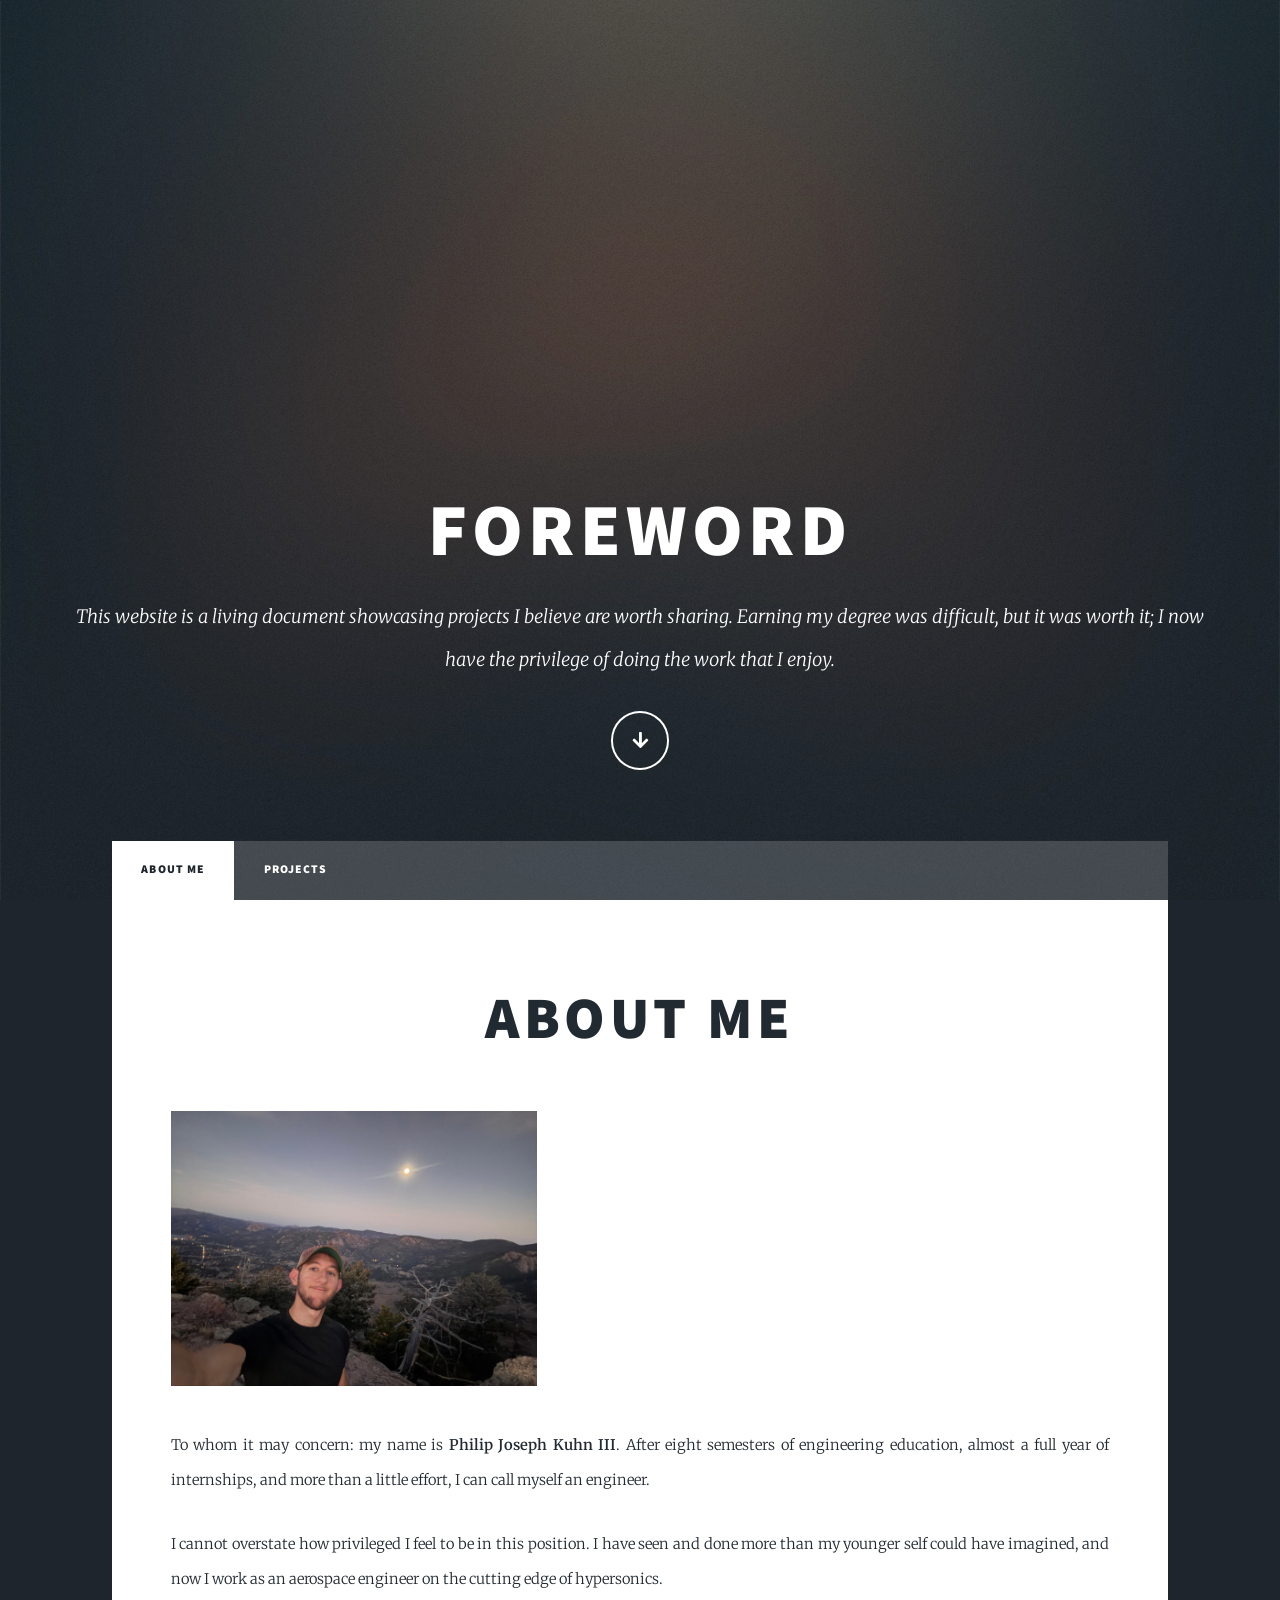
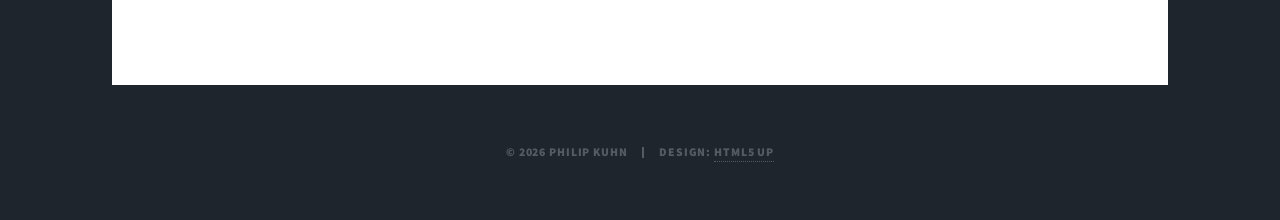
<file: index.html>
<!DOCTYPE HTML>
<!--
	Massively by HTML5 UP
	html5up.net | @ajlkn
	Free for personal and commercial use under the CCA 3.0 license (html5up.net/license)
-->
<html lang="en">
	<head>
		<title>About | Philip Kuhn</title>
		<meta charset="utf-8" />
		<meta name="viewport" content="width=device-width, initial-scale=1, user-scalable=no" />
		<meta name="description" content="Philip Kuhn's aerospace engineering portfolio and project showcase." />
		<link rel="stylesheet" href="assets/css/main.css" />
		<noscript><link rel="stylesheet" href="assets/css/noscript.css" /></noscript>
	</head>
	<body class="is-preload">

		<!-- Wrapper -->
			<div id="wrapper" class="fade-in">

				<!-- Intro -->
					<div id="intro">
						<h1>Foreword</h1>
						<p>This website is a living document showcasing projects I believe are worth sharing. Earning my degree was difficult, but it was worth it; I now have the privilege of doing the work that I enjoy.</p>
						<ul class="actions">
							<li><a href="#header" class="button icon solid solo fa-arrow-down scrolly">Continue</a></li>
						</ul>
					</div>

				<!-- Header -->
					<header id="header">
						<a href="index.html" class="logo">Philip Kuhn</a>
					</header>

				<!-- Nav -->
					<nav id="nav">
						<ul class="links">
							<li class="active"><a href="index.html">About Me</a></li>
							<li><a href="projects.html">Projects</a></li>
						</ul>
					</nav>

				<!-- Main -->
					<div id="main">
						<!-- About -->
						<section class="post">
							<header class="major">
								<h1>About Me</h1>
							</header>

							<div class="image profile-photo">
								<img src="images/profile.jpeg" alt="Philip Kuhn" />
							</div>
							<p>To whom it may concern: my name is <strong>Philip Joseph Kuhn III</strong>. After eight semesters of engineering education, almost a full year of internships, and more than a little effort, I can call myself an engineer.</p>

							<p>I cannot overstate how privileged I feel to be in this position. I have seen and done more than my younger self could have imagined, and now I work as an aerospace engineer on the cutting edge of hypersonics.</p>

						</section>
					</div>

				<!-- Footer -->
					<!-- <footer id="footer">
						<section>
							<form method="post" action="#">
								<div class="fields">
									<div class="field">
										<label for="name">Name</label>
										<input type="text" name="name" id="name" />
									</div>
									<div class="field">
										<label for="email">Email</label>
										<input type="text" name="email" id="email" />
									</div>
									<div class="field">
										<label for="message">Message</label>
										<textarea name="message" id="message" rows="3"></textarea>
									</div>
								</div>
								<ul class="actions">
									<li><input type="submit" value="Send Message" /></li>
								</ul>
							</form>
						</section>
						<section class="split contact">
							<section class="alt">
								<h3>Address</h3>
								<p>1234 Somewhere Road #87257<br />
								Nashville, TN 00000-0000</p>
							</section>
							<section>
								<h3>Phone</h3>
								<p><a href="#">(000) 000-0000</a></p>
							</section>
							<section>
								<h3>Email</h3>
								<p><a href="#">info@untitled.tld</a></p>
							</section>
							<section>
								<h3>Social</h3>
								<ul class="icons alt">
									<li><a href="#" class="icon brands alt fa-twitter"><span class="label">Twitter</span></a></li>
									<li><a href="#" class="icon brands alt fa-facebook-f"><span class="label">Facebook</span></a></li>
									<li><a href="#" class="icon brands alt fa-instagram"><span class="label">Instagram</span></a></li>
									<li><a href="#" class="icon brands alt fa-github"><span class="label">GitHub</span></a></li>
								</ul>
							</section>
						</section>
					</footer> -->

				<!-- Copyright -->
					<div id="copyright">
						<ul><li>&copy; 2026 Philip Kuhn</li><li>Design: <a href="https://html5up.net">HTML5 UP</a></li></ul>
					</div>

			</div>

		<!-- Scripts -->
			<script src="assets/js/jquery.min.js"></script>
			<script src="assets/js/jquery.scrollex.min.js"></script>
			<script src="assets/js/jquery.scrolly.min.js"></script>
			<script src="assets/js/browser.min.js"></script>
			<script src="assets/js/breakpoints.min.js"></script>
			<script src="assets/js/util.js"></script>
			<script src="assets/js/main.js"></script>

	</body>
</html>
</file>
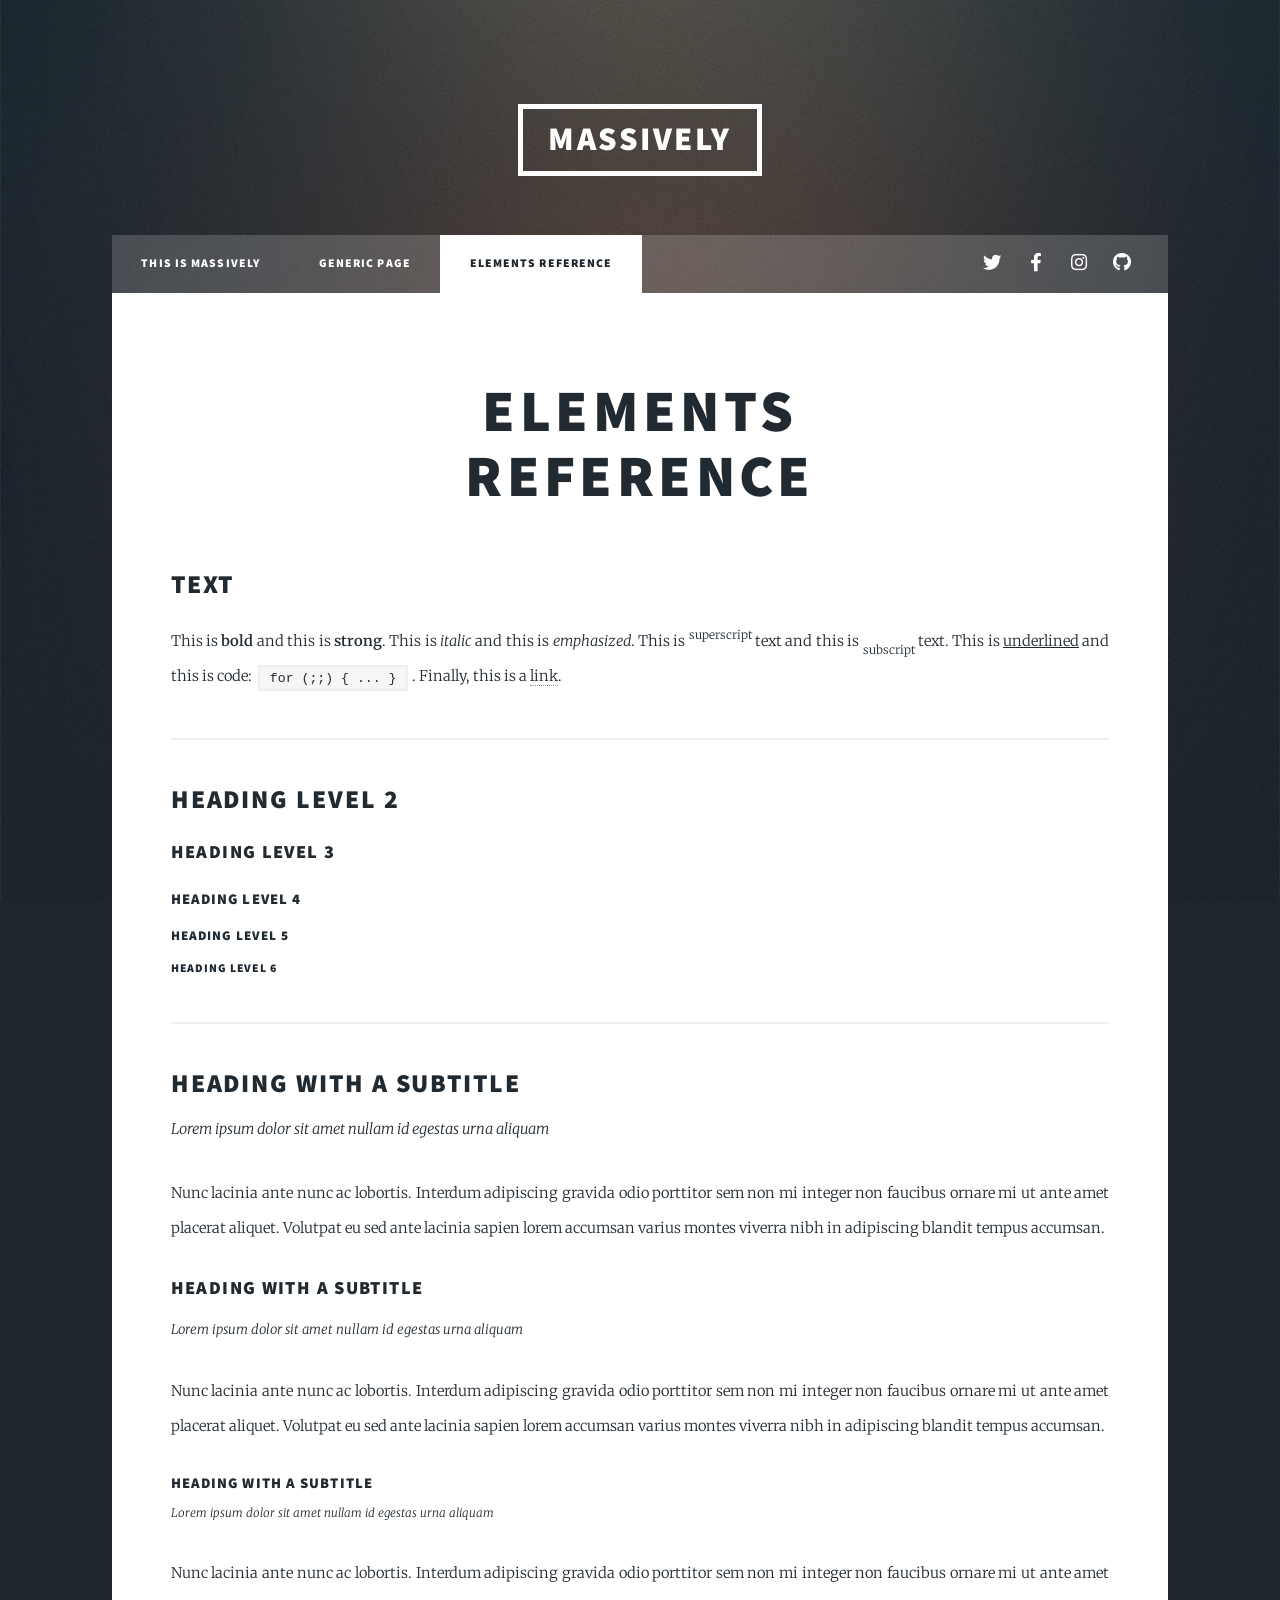
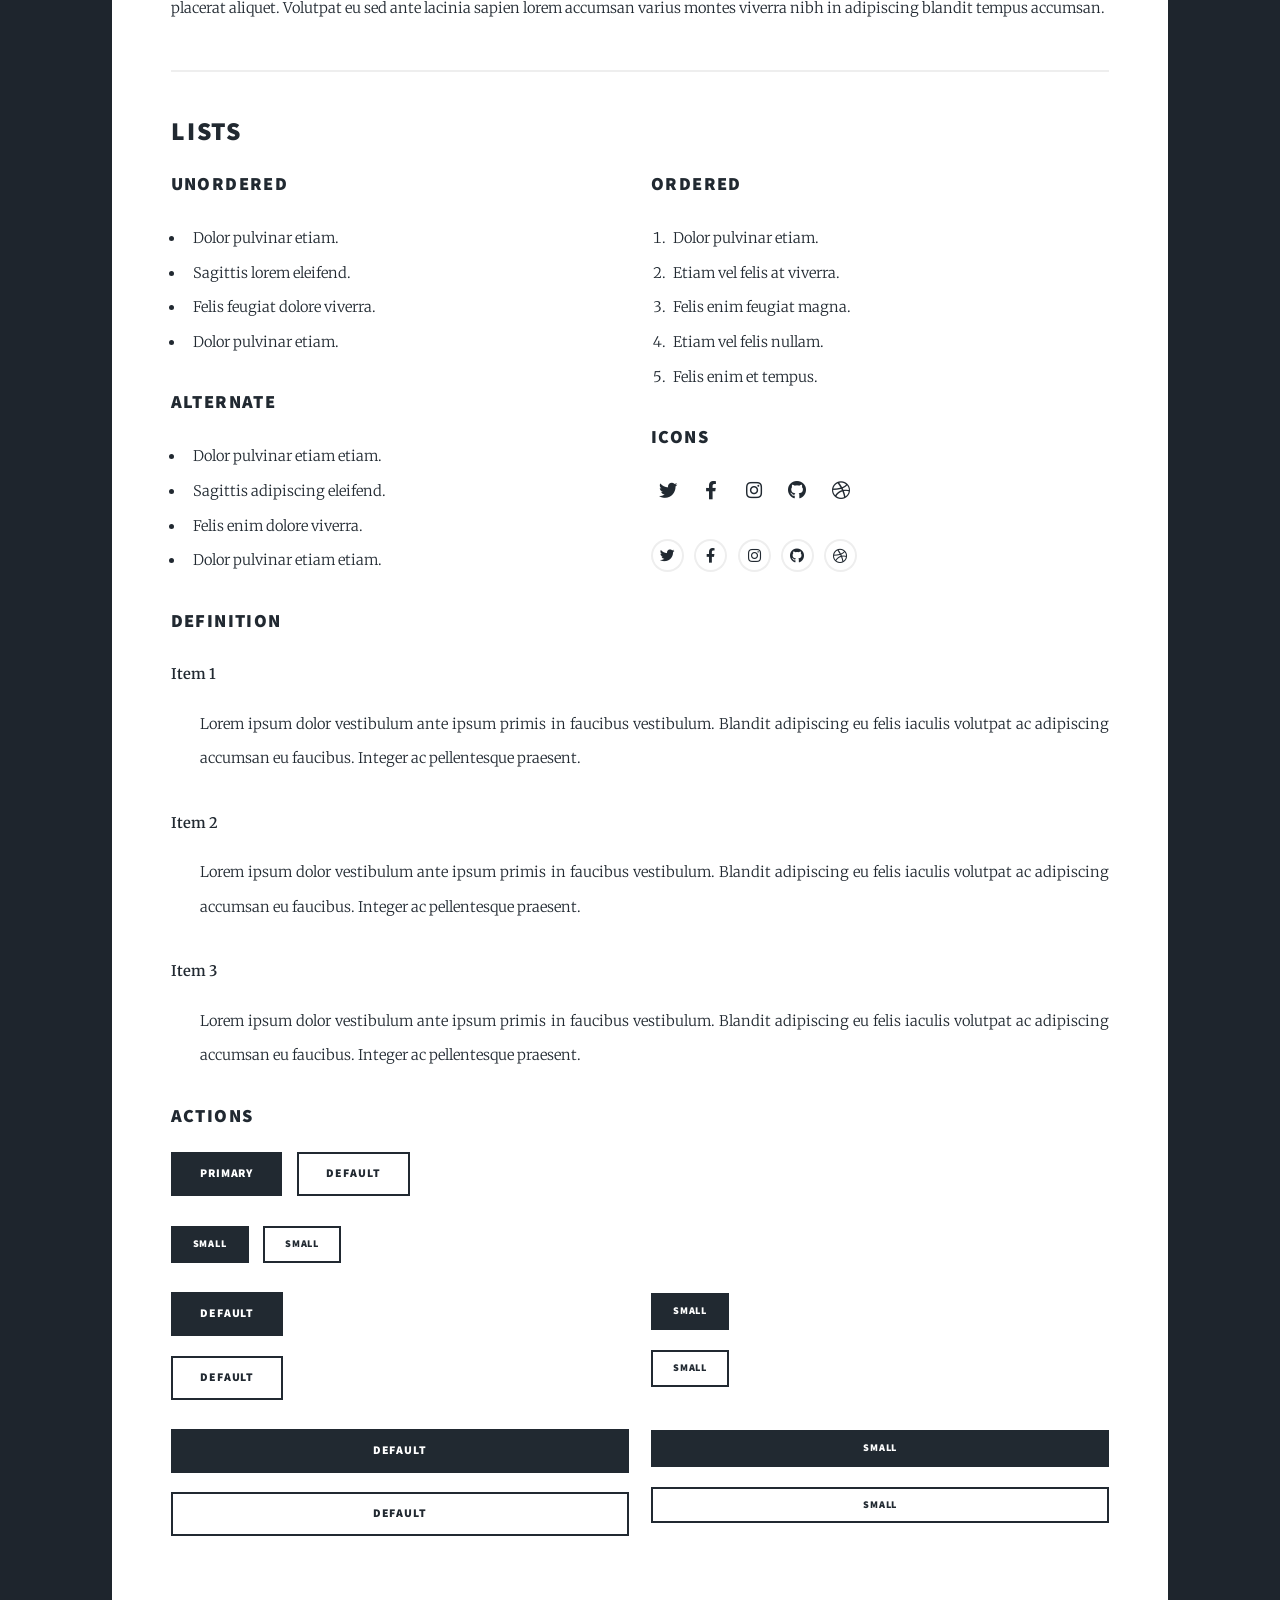
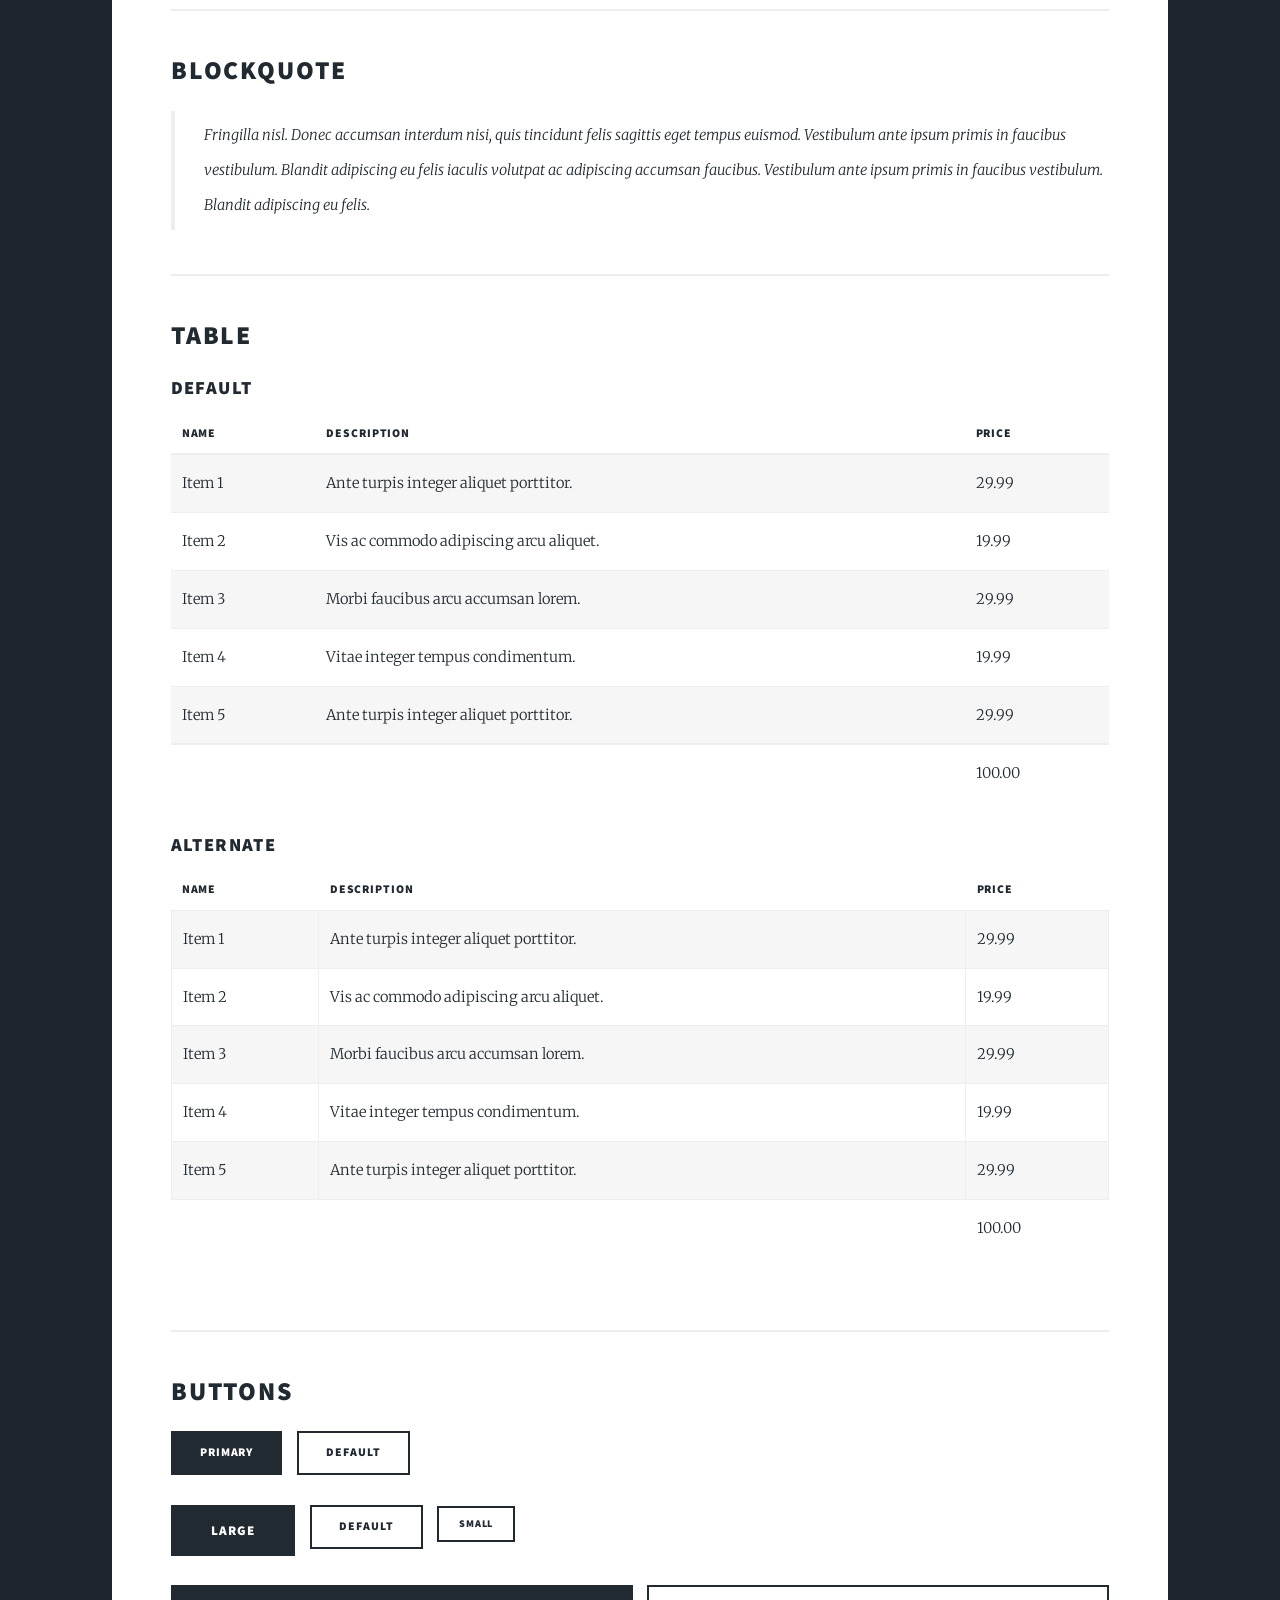
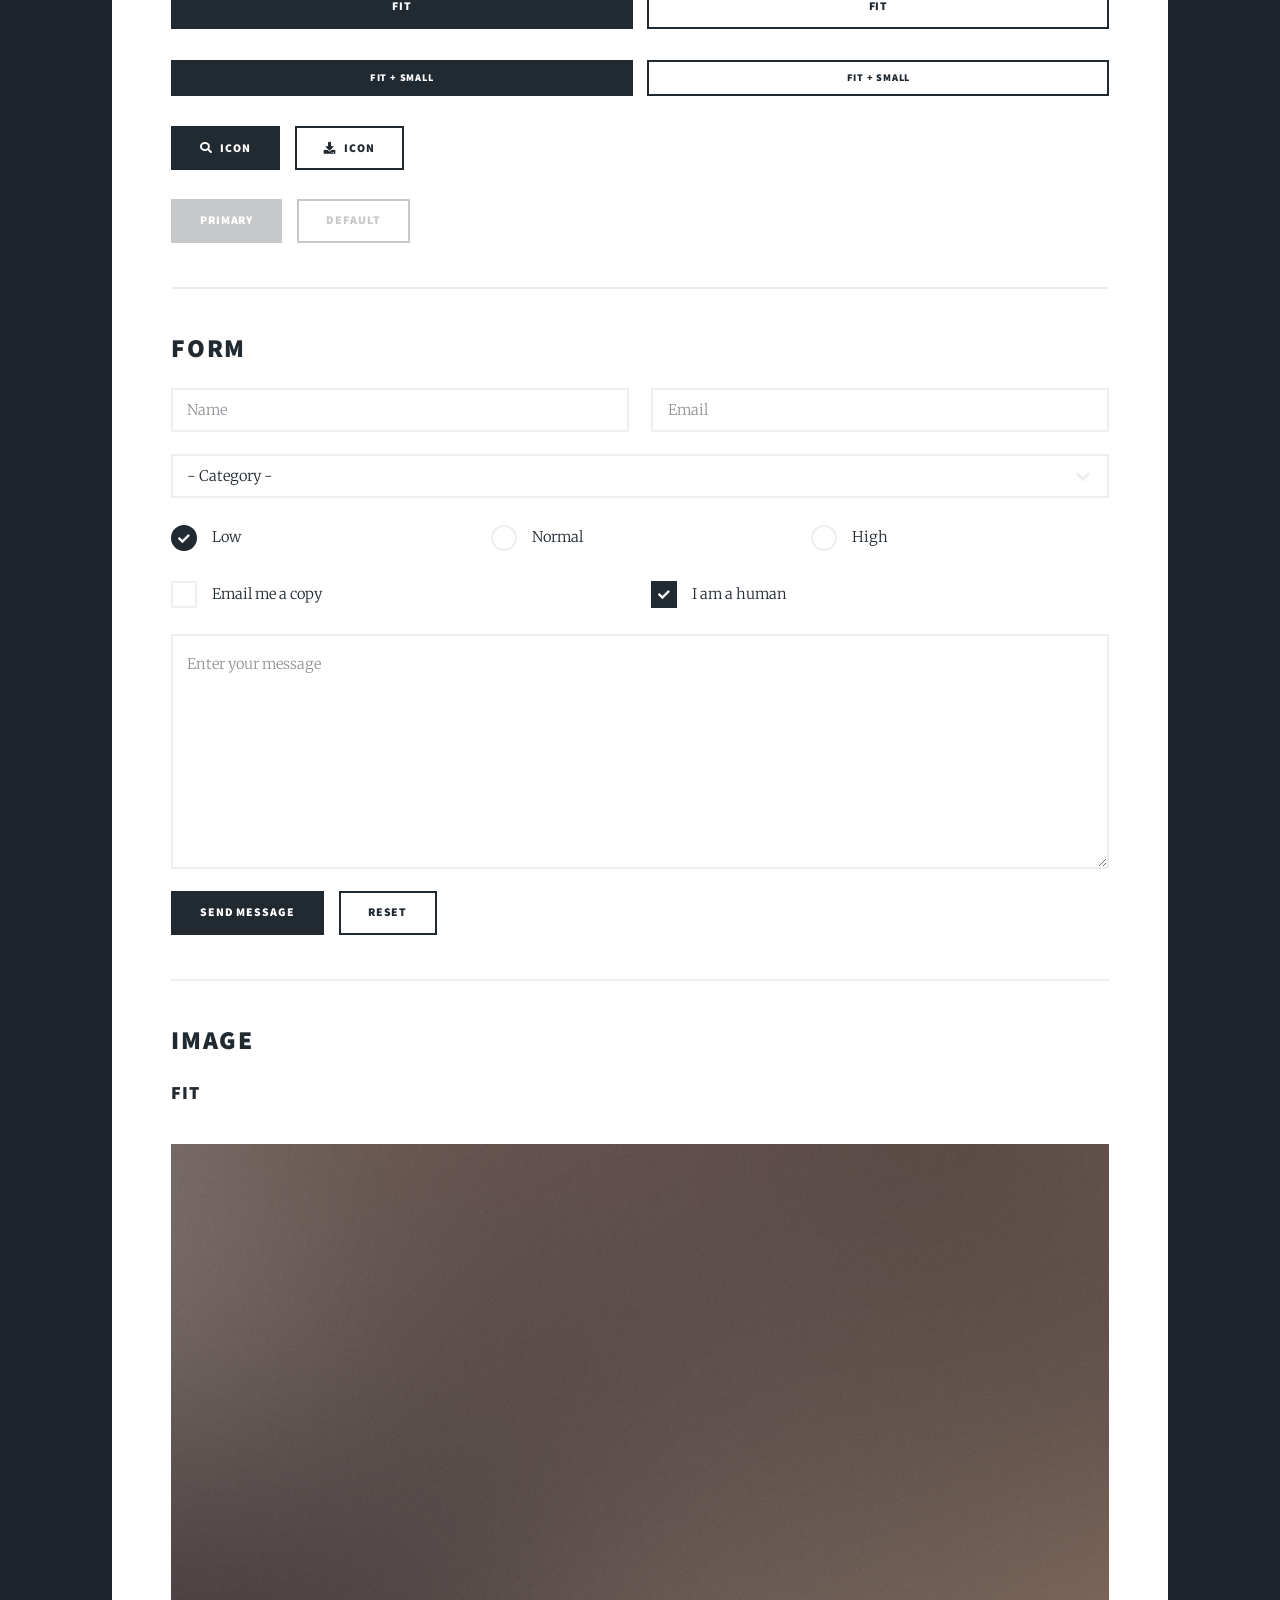
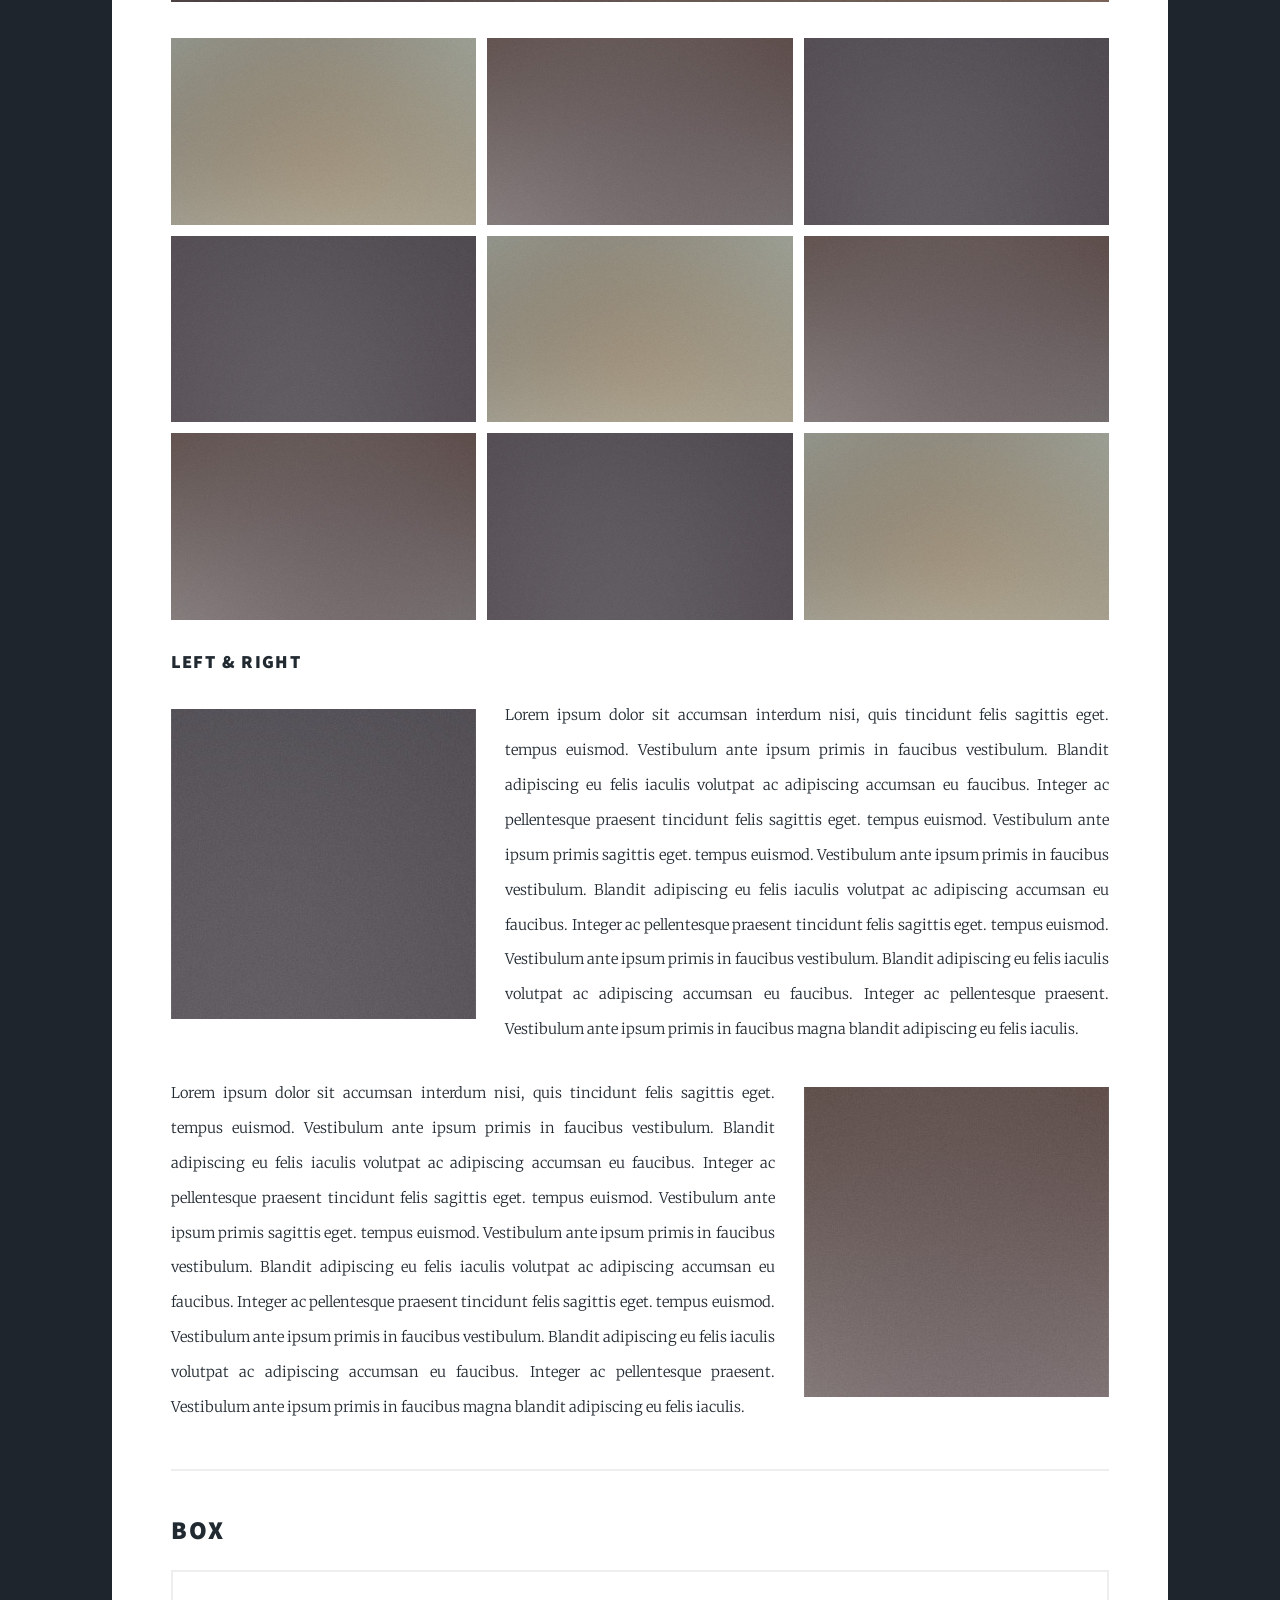
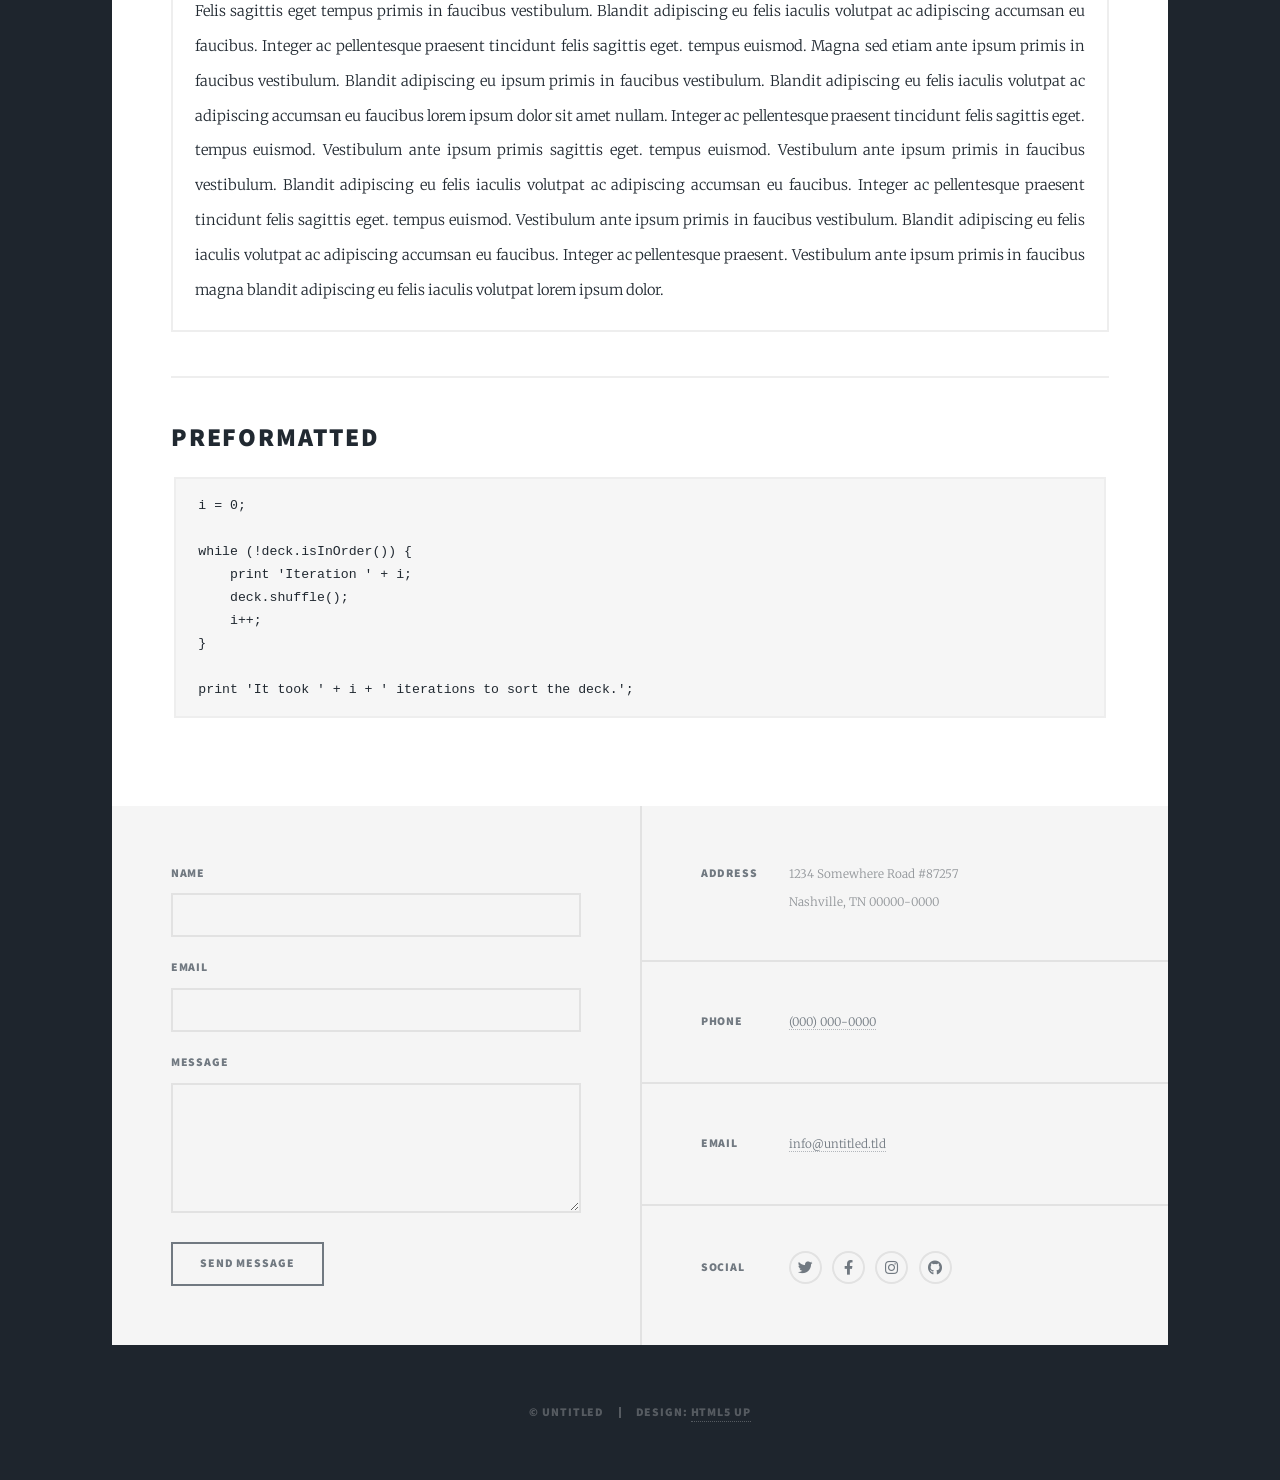
<file: elements.html>
<!DOCTYPE HTML>
<!--
	Massively by HTML5 UP
	html5up.net | @ajlkn
	Free for personal and commercial use under the CCA 3.0 license (html5up.net/license)
-->
<html>
	<head>
		<title>Elements Reference - Massively by HTML5 UP</title>
		<meta charset="utf-8" />
		<meta name="viewport" content="width=device-width, initial-scale=1, user-scalable=no" />
		<link rel="stylesheet" href="assets/css/main.css" />
		<noscript><link rel="stylesheet" href="assets/css/noscript.css" /></noscript>
	</head>
	<body class="is-preload">

		<!-- Wrapper -->
			<div id="wrapper">

				<!-- Header -->
					<header id="header">
						<a href="index.html" class="logo">Massively</a>
					</header>

				<!-- Nav -->
					<nav id="nav">
						<ul class="links">
							<li><a href="index.html">This is Massively</a></li>
							<li><a href="generic.html">Generic Page</a></li>
							<li class="active"><a href="elements.html">Elements Reference</a></li>
						</ul>
						<ul class="icons">
							<li><a href="#" class="icon brands fa-twitter"><span class="label">Twitter</span></a></li>
							<li><a href="#" class="icon brands fa-facebook-f"><span class="label">Facebook</span></a></li>
							<li><a href="#" class="icon brands fa-instagram"><span class="label">Instagram</span></a></li>
							<li><a href="#" class="icon brands fa-github"><span class="label">GitHub</span></a></li>
						</ul>
					</nav>

				<!-- Main -->
					<div id="main">

						<!-- Post -->
							<section class="post">
								<header class="major">
									<h1>Elements<br />
									Reference</h1>
								</header>

								<!-- Text stuff -->
									<h2>Text</h2>
									<p>This is <b>bold</b> and this is <strong>strong</strong>. This is <i>italic</i> and this is <em>emphasized</em>.
									This is <sup>superscript</sup> text and this is <sub>subscript</sub> text.
									This is <u>underlined</u> and this is code: <code>for (;;) { ... }</code>.
									Finally, this is a <a href="#">link</a>.</p>
									<hr />
									<h2>Heading Level 2</h2>
									<h3>Heading Level 3</h3>
									<h4>Heading Level 4</h4>
									<h5>Heading Level 5</h5>
									<h6>Heading Level 6</h6>
									<hr />
									<header>
										<h2>Heading with a Subtitle</h2>
										<p>Lorem ipsum dolor sit amet nullam id egestas urna aliquam</p>
									</header>
									<p>Nunc lacinia ante nunc ac lobortis. Interdum adipiscing gravida odio porttitor sem non mi integer non faucibus ornare mi ut ante amet placerat aliquet. Volutpat eu sed ante lacinia sapien lorem accumsan varius montes viverra nibh in adipiscing blandit tempus accumsan.</p>
									<header>
										<h3>Heading with a Subtitle</h3>
										<p>Lorem ipsum dolor sit amet nullam id egestas urna aliquam</p>
									</header>
									<p>Nunc lacinia ante nunc ac lobortis. Interdum adipiscing gravida odio porttitor sem non mi integer non faucibus ornare mi ut ante amet placerat aliquet. Volutpat eu sed ante lacinia sapien lorem accumsan varius montes viverra nibh in adipiscing blandit tempus accumsan.</p>
									<header>
										<h4>Heading with a Subtitle</h4>
										<p>Lorem ipsum dolor sit amet nullam id egestas urna aliquam</p>
									</header>
									<p>Nunc lacinia ante nunc ac lobortis. Interdum adipiscing gravida odio porttitor sem non mi integer non faucibus ornare mi ut ante amet placerat aliquet. Volutpat eu sed ante lacinia sapien lorem accumsan varius montes viverra nibh in adipiscing blandit tempus accumsan.</p>

									<hr />

								<!-- Lists -->
									<h2>Lists</h2>
									<div class="row">
										<div class="col-6 col-12-small">

											<h3>Unordered</h3>
											<ul>
												<li>Dolor pulvinar etiam.</li>
												<li>Sagittis lorem eleifend.</li>
												<li>Felis feugiat dolore viverra.</li>
												<li>Dolor pulvinar etiam.</li>
											</ul>

											<h3>Alternate</h3>
											<ul class="alt">
												<li>Dolor pulvinar etiam etiam.</li>
												<li>Sagittis adipiscing eleifend.</li>
												<li>Felis enim dolore viverra.</li>
												<li>Dolor pulvinar etiam etiam.</li>
											</ul>

										</div>
										<div class="col-6 col-12-small">

											<h3>Ordered</h3>
											<ol>
												<li>Dolor pulvinar etiam.</li>
												<li>Etiam vel felis at viverra.</li>
												<li>Felis enim feugiat magna.</li>
												<li>Etiam vel felis nullam.</li>
												<li>Felis enim et tempus.</li>
											</ol>

											<h3>Icons</h3>
											<ul class="icons">
												<li><a href="#" class="icon brands fa-twitter"><span class="label">Twitter</span></a></li>
												<li><a href="#" class="icon brands fa-facebook-f"><span class="label">Facebook</span></a></li>
												<li><a href="#" class="icon brands fa-instagram"><span class="label">Instagram</span></a></li>
												<li><a href="#" class="icon brands fa-github"><span class="label">Github</span></a></li>
												<li><a href="#" class="icon brands fa-dribbble"><span class="label">Dribbble</span></a></li>
											</ul>
											<ul class="icons alt">
												<li><a href="#" class="icon brands alt fa-twitter"><span class="label">Twitter</span></a></li>
												<li><a href="#" class="icon brands alt fa-facebook-f"><span class="label">Facebook</span></a></li>
												<li><a href="#" class="icon brands alt fa-instagram"><span class="label">Instagram</span></a></li>
												<li><a href="#" class="icon brands alt fa-github"><span class="label">Github</span></a></li>
												<li><a href="#" class="icon brands alt fa-dribbble"><span class="label">Dribbble</span></a></li>
											</ul>

										</div>
									</div>
									<h3>Definition</h3>
									<dl>
										<dt>Item 1</dt>
										<dd>
											<p>Lorem ipsum dolor vestibulum ante ipsum primis in faucibus vestibulum. Blandit adipiscing eu felis iaculis volutpat ac adipiscing accumsan eu faucibus. Integer ac pellentesque praesent.</p>
										</dd>
										<dt>Item 2</dt>
										<dd>
											<p>Lorem ipsum dolor vestibulum ante ipsum primis in faucibus vestibulum. Blandit adipiscing eu felis iaculis volutpat ac adipiscing accumsan eu faucibus. Integer ac pellentesque praesent.</p>
										</dd>
										<dt>Item 3</dt>
										<dd>
											<p>Lorem ipsum dolor vestibulum ante ipsum primis in faucibus vestibulum. Blandit adipiscing eu felis iaculis volutpat ac adipiscing accumsan eu faucibus. Integer ac pellentesque praesent.</p>
										</dd>
									</dl>

									<h3>Actions</h3>
									<ul class="actions">
										<li><a href="#" class="button primary">Primary</a></li>
										<li><a href="#" class="button">Default</a></li>
									</ul>
									<ul class="actions small">
										<li><a href="#" class="button primary small">Small</a></li>
										<li><a href="#" class="button small">Small</a></li>
									</ul>
									<div class="row">
										<div class="col-6 col-12-small">
											<ul class="actions stacked">
												<li><a href="#" class="button primary">Default</a></li>
												<li><a href="#" class="button">Default</a></li>
											</ul>
										</div>
										<div class="col-6 col-12-small">
											<ul class="actions stacked">
												<li><a href="#" class="button primary small">Small</a></li>
												<li><a href="#" class="button small">Small</a></li>
											</ul>
										</div>
									</div>
									<div class="row">
										<div class="col-6 col-12-small">
											<ul class="actions stacked">
												<li><a href="#" class="button primary fit">Default</a></li>
												<li><a href="#" class="button fit">Default</a></li>
											</ul>
										</div>
										<div class="col-6 col-12-small">
											<ul class="actions stacked">
												<li><a href="#" class="button primary small fit">Small</a></li>
												<li><a href="#" class="button small fit">Small</a></li>
											</ul>
										</div>
									</div>

									<hr />

								<!-- Blockquote -->
									<h2>Blockquote</h2>
									<blockquote>Fringilla nisl. Donec accumsan interdum nisi, quis tincidunt felis sagittis eget tempus euismod. Vestibulum ante ipsum primis in faucibus vestibulum. Blandit adipiscing eu felis iaculis volutpat ac adipiscing accumsan faucibus. Vestibulum ante ipsum primis in faucibus vestibulum. Blandit adipiscing eu felis.</blockquote>

									<hr />

								<!-- Table -->
									<h2>Table</h2>

									<h3>Default</h3>
									<div class="table-wrapper">
										<table>
											<thead>
												<tr>
													<th>Name</th>
													<th>Description</th>
													<th>Price</th>
												</tr>
											</thead>
											<tbody>
												<tr>
													<td>Item 1</td>
													<td>Ante turpis integer aliquet porttitor.</td>
													<td>29.99</td>
												</tr>
												<tr>
													<td>Item 2</td>
													<td>Vis ac commodo adipiscing arcu aliquet.</td>
													<td>19.99</td>
												</tr>
												<tr>
													<td>Item 3</td>
													<td> Morbi faucibus arcu accumsan lorem.</td>
													<td>29.99</td>
												</tr>
												<tr>
													<td>Item 4</td>
													<td>Vitae integer tempus condimentum.</td>
													<td>19.99</td>
												</tr>
												<tr>
													<td>Item 5</td>
													<td>Ante turpis integer aliquet porttitor.</td>
													<td>29.99</td>
												</tr>
											</tbody>
											<tfoot>
												<tr>
													<td colspan="2"></td>
													<td>100.00</td>
												</tr>
											</tfoot>
										</table>
									</div>

									<h3>Alternate</h3>
									<div class="table-wrapper">
										<table class="alt">
											<thead>
												<tr>
													<th>Name</th>
													<th>Description</th>
													<th>Price</th>
												</tr>
											</thead>
											<tbody>
												<tr>
													<td>Item 1</td>
													<td>Ante turpis integer aliquet porttitor.</td>
													<td>29.99</td>
												</tr>
												<tr>
													<td>Item 2</td>
													<td>Vis ac commodo adipiscing arcu aliquet.</td>
													<td>19.99</td>
												</tr>
												<tr>
													<td>Item 3</td>
													<td> Morbi faucibus arcu accumsan lorem.</td>
													<td>29.99</td>
												</tr>
												<tr>
													<td>Item 4</td>
													<td>Vitae integer tempus condimentum.</td>
													<td>19.99</td>
												</tr>
												<tr>
													<td>Item 5</td>
													<td>Ante turpis integer aliquet porttitor.</td>
													<td>29.99</td>
												</tr>
											</tbody>
											<tfoot>
												<tr>
													<td colspan="2"></td>
													<td>100.00</td>
												</tr>
											</tfoot>
										</table>
									</div>

									<hr />

								<!-- Buttons -->
									<h2>Buttons</h2>
									<ul class="actions">
										<li><a href="#" class="button primary">Primary</a></li>
										<li><a href="#" class="button">Default</a></li>
									</ul>
									<ul class="actions">
										<li><a href="#" class="button primary large">Large</a></li>
										<li><a href="#" class="button">Default</a></li>
										<li><a href="#" class="button small">Small</a></li>
									</ul>
									<ul class="actions fit">
										<li><a href="#" class="button primary fit">Fit</a></li>
										<li><a href="#" class="button fit">Fit</a></li>
									</ul>
									<ul class="actions fit small">
										<li><a href="#" class="button primary fit small">Fit + Small</a></li>
										<li><a href="#" class="button fit small">Fit + Small</a></li>
									</ul>
									<ul class="actions">
										<li><a href="#" class="button primary icon solid fa-search">Icon</a></li>
										<li><a href="#" class="button icon solid fa-download">Icon</a></li>
									</ul>
									<ul class="actions">
										<li><span class="button primary disabled">Primary</span></li>
										<li><span class="button disabled">Default</span></li>
									</ul>

									<hr />

								<!-- Form -->
									<h2>Form</h2>

									<form method="post" action="#">
										<div class="row gtr-uniform">
											<div class="col-6 col-12-xsmall">
												<input type="text" name="demo-name" id="demo-name" value="" placeholder="Name" />
											</div>
											<div class="col-6 col-12-xsmall">
												<input type="email" name="demo-email" id="demo-email" value="" placeholder="Email" />
											</div>
											<!-- Break -->
											<div class="col-12">
												<select name="demo-category" id="demo-category">
													<option value="">- Category -</option>
													<option value="1">Manufacturing</option>
													<option value="1">Shipping</option>
													<option value="1">Administration</option>
													<option value="1">Human Resources</option>
												</select>
											</div>
											<!-- Break -->
											<div class="col-4 col-12-small">
												<input type="radio" id="demo-priority-low" name="demo-priority" checked>
												<label for="demo-priority-low">Low</label>
											</div>
											<div class="col-4 col-12-small">
												<input type="radio" id="demo-priority-normal" name="demo-priority">
												<label for="demo-priority-normal">Normal</label>
											</div>
											<div class="col-4 col-12-small">
												<input type="radio" id="demo-priority-high" name="demo-priority">
												<label for="demo-priority-high">High</label>
											</div>
											<!-- Break -->
											<div class="col-6 col-12-small">
												<input type="checkbox" id="demo-copy" name="demo-copy">
												<label for="demo-copy">Email me a copy</label>
											</div>
											<div class="col-6 col-12-small">
												<input type="checkbox" id="demo-human" name="demo-human" checked>
												<label for="demo-human">I am a human</label>
											</div>
											<!-- Break -->
											<div class="col-12">
												<textarea name="demo-message" id="demo-message" placeholder="Enter your message" rows="6"></textarea>
											</div>
											<!-- Break -->
											<div class="col-12">
												<ul class="actions">
													<li><input type="submit" value="Send Message" class="primary" /></li>
													<li><input type="reset" value="Reset" /></li>
												</ul>
											</div>
										</div>
									</form>

									<hr />

								<!-- Image -->
									<h2>Image</h2>

									<h3>Fit</h3>
									<span class="image fit"><img src="images/pic01.jpg" alt="" /></span>
									<div class="box alt">
										<div class="row gtr-50 gtr-uniform">
											<div class="col-4"><span class="image fit"><img src="images/pic02.jpg" alt="" /></span></div>
											<div class="col-4"><span class="image fit"><img src="images/pic03.jpg" alt="" /></span></div>
											<div class="col-4"><span class="image fit"><img src="images/pic04.jpg" alt="" /></span></div>
											<!-- Break -->
											<div class="col-4"><span class="image fit"><img src="images/pic04.jpg" alt="" /></span></div>
											<div class="col-4"><span class="image fit"><img src="images/pic02.jpg" alt="" /></span></div>
											<div class="col-4"><span class="image fit"><img src="images/pic03.jpg" alt="" /></span></div>
											<!-- Break -->
											<div class="col-4"><span class="image fit"><img src="images/pic03.jpg" alt="" /></span></div>
											<div class="col-4"><span class="image fit"><img src="images/pic04.jpg" alt="" /></span></div>
											<div class="col-4"><span class="image fit"><img src="images/pic02.jpg" alt="" /></span></div>
										</div>
									</div>

									<h3>Left &amp; Right</h3>
									<p><span class="image left"><img src="images/pic08.jpg" alt="" /></span>Lorem ipsum dolor sit accumsan interdum nisi, quis tincidunt felis sagittis eget. tempus euismod. Vestibulum ante ipsum primis in faucibus vestibulum. Blandit adipiscing eu felis iaculis volutpat ac adipiscing accumsan eu faucibus. Integer ac pellentesque praesent tincidunt felis sagittis eget. tempus euismod. Vestibulum ante ipsum primis sagittis eget. tempus euismod. Vestibulum ante ipsum primis in faucibus vestibulum. Blandit adipiscing eu felis iaculis volutpat ac adipiscing accumsan eu faucibus. Integer ac pellentesque praesent tincidunt felis sagittis eget. tempus euismod. Vestibulum ante ipsum primis in faucibus vestibulum. Blandit adipiscing eu felis iaculis volutpat ac adipiscing accumsan eu faucibus. Integer ac pellentesque praesent. Vestibulum ante ipsum primis in faucibus magna blandit adipiscing eu felis iaculis.</p>
									<p><span class="image right"><img src="images/pic09.jpg" alt="" /></span>Lorem ipsum dolor sit accumsan interdum nisi, quis tincidunt felis sagittis eget. tempus euismod. Vestibulum ante ipsum primis in faucibus vestibulum. Blandit adipiscing eu felis iaculis volutpat ac adipiscing accumsan eu faucibus. Integer ac pellentesque praesent tincidunt felis sagittis eget. tempus euismod. Vestibulum ante ipsum primis sagittis eget. tempus euismod. Vestibulum ante ipsum primis in faucibus vestibulum. Blandit adipiscing eu felis iaculis volutpat ac adipiscing accumsan eu faucibus. Integer ac pellentesque praesent tincidunt felis sagittis eget. tempus euismod. Vestibulum ante ipsum primis in faucibus vestibulum. Blandit adipiscing eu felis iaculis volutpat ac adipiscing accumsan eu faucibus. Integer ac pellentesque praesent. Vestibulum ante ipsum primis in faucibus magna blandit adipiscing eu felis iaculis.</p>

									<hr />

								<!-- Box -->
									<h2>Box</h2>
									<div class="box">
										<p>Felis sagittis eget tempus primis in faucibus vestibulum. Blandit adipiscing eu felis iaculis volutpat ac adipiscing accumsan eu faucibus. Integer ac pellentesque praesent tincidunt felis sagittis eget. tempus euismod. Magna sed etiam ante ipsum primis in faucibus vestibulum. Blandit adipiscing eu ipsum primis in faucibus vestibulum. Blandit adipiscing eu felis iaculis volutpat ac adipiscing accumsan eu faucibus lorem ipsum dolor sit amet nullam. Integer ac pellentesque praesent tincidunt felis sagittis eget. tempus euismod. Vestibulum ante ipsum primis sagittis eget. tempus euismod. Vestibulum ante ipsum primis in faucibus vestibulum. Blandit adipiscing eu felis iaculis volutpat ac adipiscing accumsan eu faucibus. Integer ac pellentesque praesent tincidunt felis sagittis eget. tempus euismod. Vestibulum ante ipsum primis in faucibus vestibulum. Blandit adipiscing eu felis iaculis volutpat ac adipiscing accumsan eu faucibus. Integer ac pellentesque praesent. Vestibulum ante ipsum primis in faucibus magna blandit adipiscing eu felis iaculis volutpat lorem ipsum dolor.</p>
									</div>

									<hr />

								<!-- Preformatted Code -->
									<h2>Preformatted</h2>
									<pre><code>i = 0;

while (!deck.isInOrder()) {
    print 'Iteration ' + i;
    deck.shuffle();
    i++;
}

print 'It took ' + i + ' iterations to sort the deck.';
</code></pre>

							</section>

					</div>

				<!-- Footer -->
					<footer id="footer">
						<section>
							<form method="post" action="#">
								<div class="fields">
									<div class="field">
										<label for="name">Name</label>
										<input type="text" name="name" id="name" />
									</div>
									<div class="field">
										<label for="email">Email</label>
										<input type="text" name="email" id="email" />
									</div>
									<div class="field">
										<label for="message">Message</label>
										<textarea name="message" id="message" rows="3"></textarea>
									</div>
								</div>
								<ul class="actions">
									<li><input type="submit" value="Send Message" /></li>
								</ul>
							</form>
						</section>
						<section class="split contact">
							<section class="alt">
								<h3>Address</h3>
								<p>1234 Somewhere Road #87257<br />
								Nashville, TN 00000-0000</p>
							</section>
							<section>
								<h3>Phone</h3>
								<p><a href="#">(000) 000-0000</a></p>
							</section>
							<section>
								<h3>Email</h3>
								<p><a href="#">info@untitled.tld</a></p>
							</section>
							<section>
								<h3>Social</h3>
								<ul class="icons alt">
									<li><a href="#" class="icon brands alt fa-twitter"><span class="label">Twitter</span></a></li>
									<li><a href="#" class="icon brands alt fa-facebook-f"><span class="label">Facebook</span></a></li>
									<li><a href="#" class="icon brands alt fa-instagram"><span class="label">Instagram</span></a></li>
									<li><a href="#" class="icon brands alt fa-github"><span class="label">GitHub</span></a></li>
								</ul>
							</section>
						</section>
					</footer>

				<!-- Copyright -->
					<div id="copyright">
						<ul><li>&copy; Untitled</li><li>Design: <a href="https://html5up.net">HTML5 UP</a></li></ul>
					</div>

			</div>

		<!-- Scripts -->
			<script src="assets/js/jquery.min.js"></script>
			<script src="assets/js/jquery.scrollex.min.js"></script>
			<script src="assets/js/jquery.scrolly.min.js"></script>
			<script src="assets/js/browser.min.js"></script>
			<script src="assets/js/breakpoints.min.js"></script>
			<script src="assets/js/util.js"></script>
			<script src="assets/js/main.js"></script>

	</body>
</html>
</file>
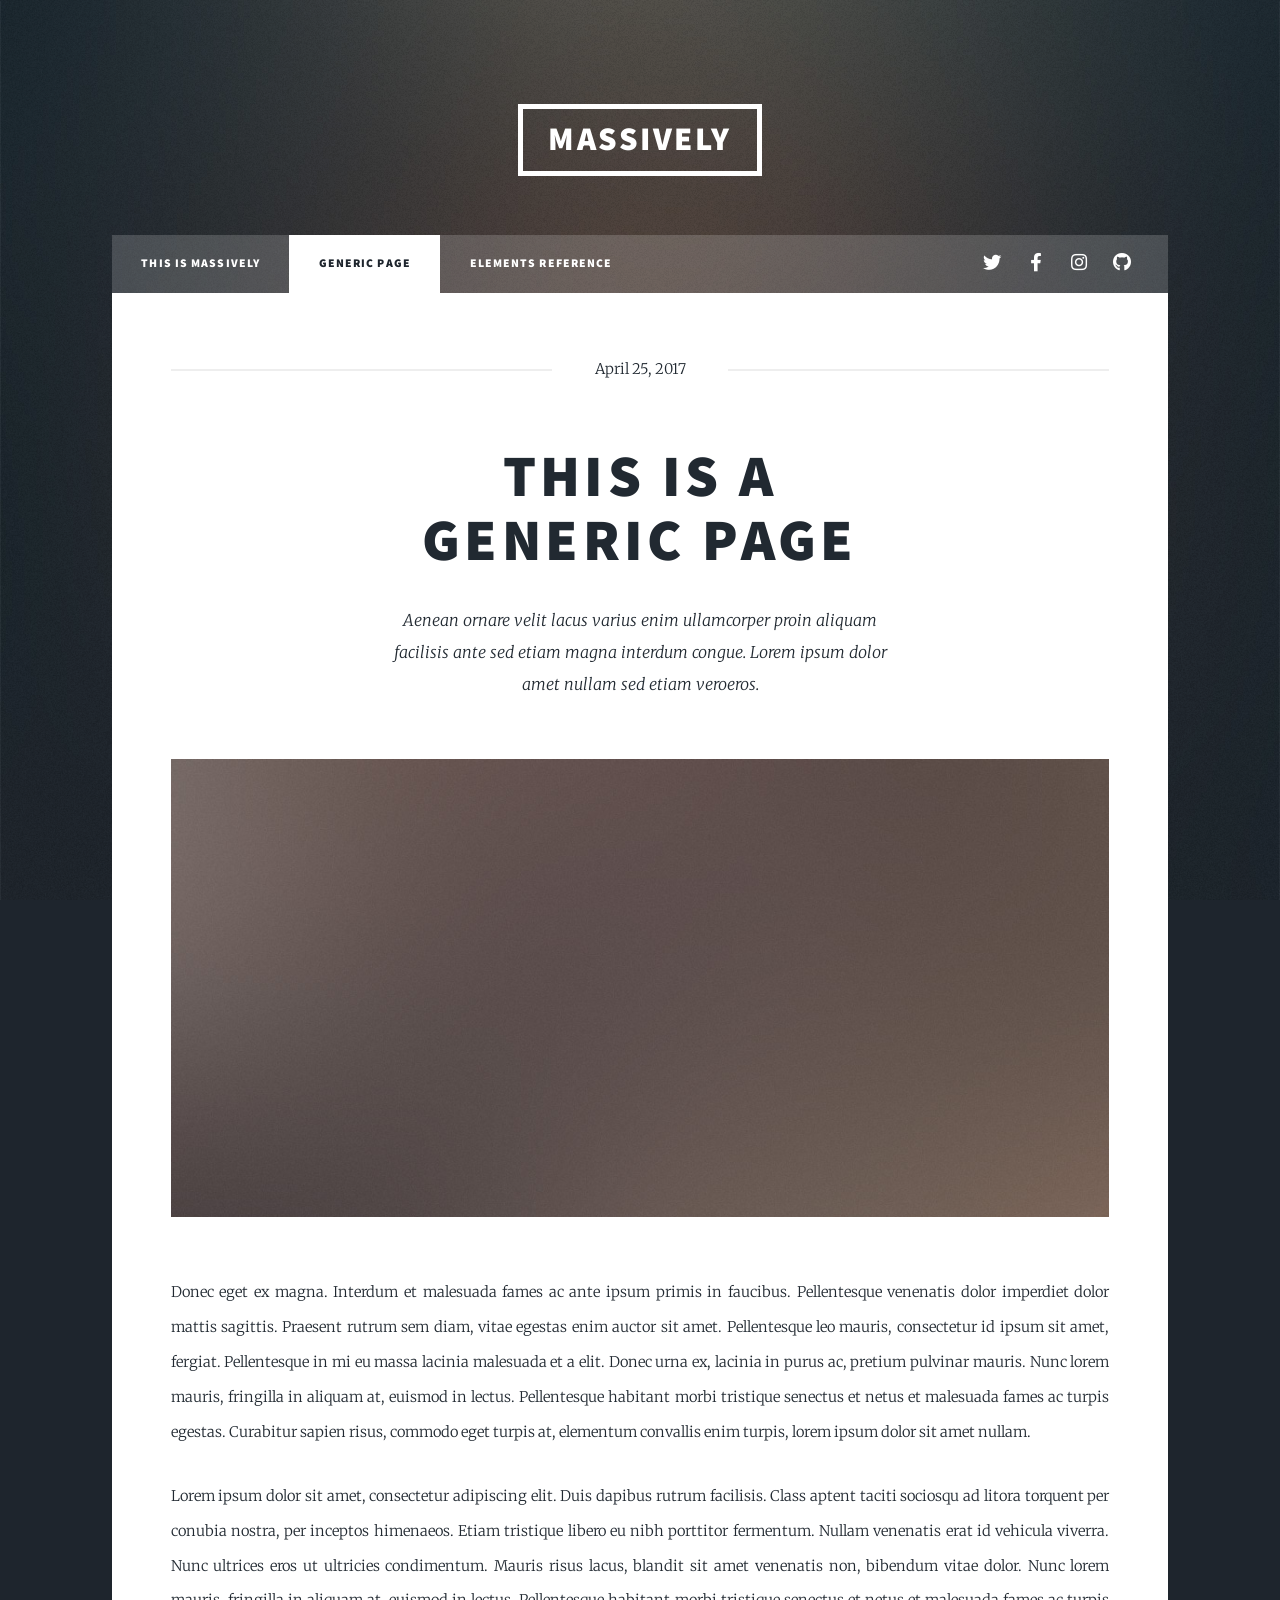
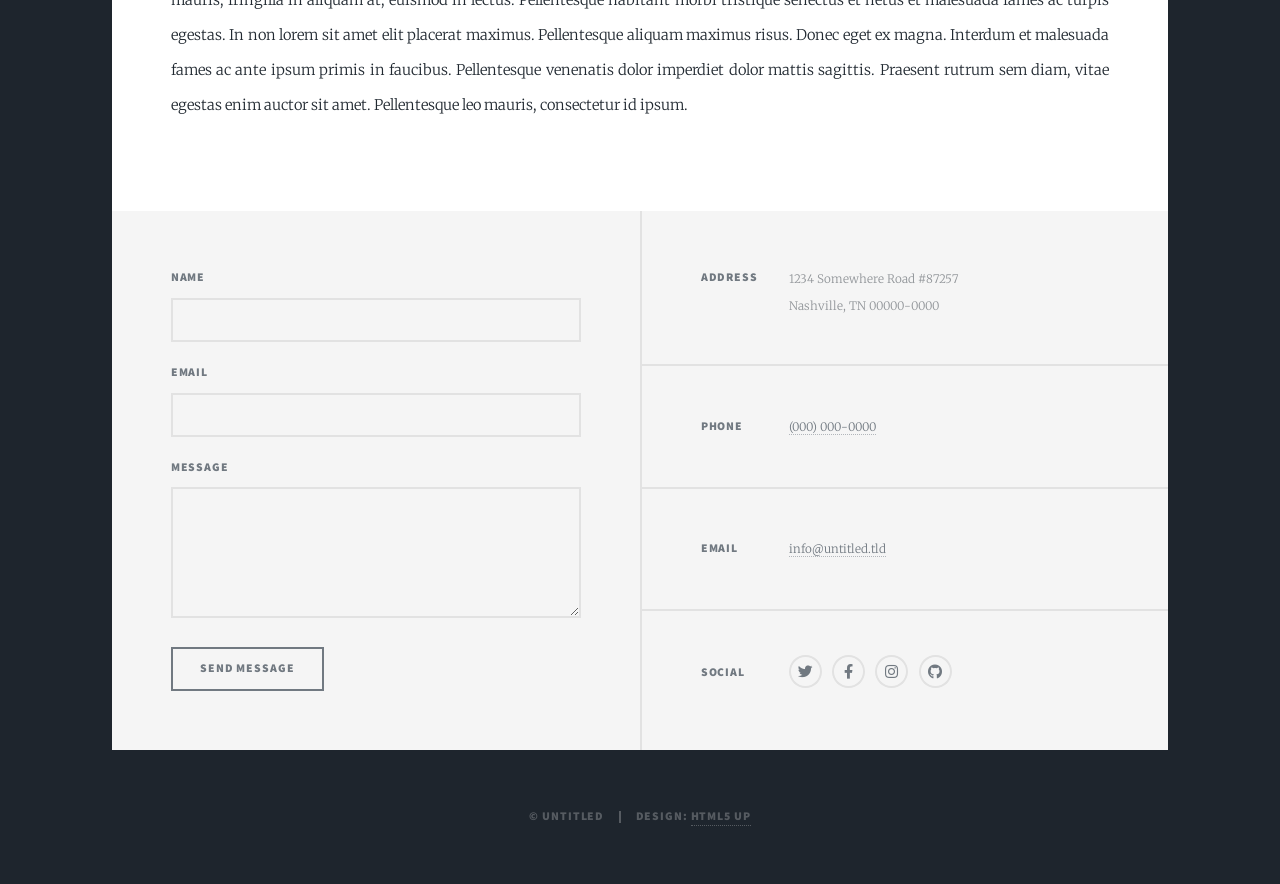
<file: generic.html>
<!DOCTYPE HTML>
<!--
	Massively by HTML5 UP
	html5up.net | @ajlkn
	Free for personal and commercial use under the CCA 3.0 license (html5up.net/license)
-->
<html>
	<head>
		<title>Generic Page - Massively by HTML5 UP</title>
		<meta charset="utf-8" />
		<meta name="viewport" content="width=device-width, initial-scale=1, user-scalable=no" />
		<link rel="stylesheet" href="assets/css/main.css" />
		<noscript><link rel="stylesheet" href="assets/css/noscript.css" /></noscript>
	</head>
	<body class="is-preload">

		<!-- Wrapper -->
			<div id="wrapper">

				<!-- Header -->
					<header id="header">
						<a href="index.html" class="logo">Massively</a>
					</header>

				<!-- Nav -->
					<nav id="nav">
						<ul class="links">
							<li><a href="index.html">This is Massively</a></li>
							<li class="active"><a href="generic.html">Generic Page</a></li>
							<li><a href="elements.html">Elements Reference</a></li>
						</ul>
						<ul class="icons">
							<li><a href="#" class="icon brands fa-twitter"><span class="label">Twitter</span></a></li>
							<li><a href="#" class="icon brands fa-facebook-f"><span class="label">Facebook</span></a></li>
							<li><a href="#" class="icon brands fa-instagram"><span class="label">Instagram</span></a></li>
							<li><a href="#" class="icon brands fa-github"><span class="label">GitHub</span></a></li>
						</ul>
					</nav>

				<!-- Main -->
					<div id="main">

						<!-- Post -->
							<section class="post">
								<header class="major">
									<span class="date">April 25, 2017</span>
									<h1>This is a<br />
									Generic Page</h1>
									<p>Aenean ornare velit lacus varius enim ullamcorper proin aliquam<br />
									facilisis ante sed etiam magna interdum congue. Lorem ipsum dolor<br />
									amet nullam sed etiam veroeros.</p>
								</header>
								<div class="image main"><img src="images/pic01.jpg" alt="" /></div>
								<p>Donec eget ex magna. Interdum et malesuada fames ac ante ipsum primis in faucibus. Pellentesque venenatis dolor imperdiet dolor mattis sagittis. Praesent rutrum sem diam, vitae egestas enim auctor sit amet. Pellentesque leo mauris, consectetur id ipsum sit amet, fergiat. Pellentesque in mi eu massa lacinia malesuada et a elit. Donec urna ex, lacinia in purus ac, pretium pulvinar mauris. Nunc lorem mauris, fringilla in aliquam at, euismod in lectus. Pellentesque habitant morbi tristique senectus et netus et malesuada fames ac turpis egestas. Curabitur sapien risus, commodo eget turpis at, elementum convallis enim turpis, lorem ipsum dolor sit amet nullam.</p>
								<p>Lorem ipsum dolor sit amet, consectetur adipiscing elit. Duis dapibus rutrum facilisis. Class aptent taciti sociosqu ad litora torquent per conubia nostra, per inceptos himenaeos. Etiam tristique libero eu nibh porttitor fermentum. Nullam venenatis erat id vehicula viverra. Nunc ultrices eros ut ultricies condimentum. Mauris risus lacus, blandit sit amet venenatis non, bibendum vitae dolor. Nunc lorem mauris, fringilla in aliquam at, euismod in lectus. Pellentesque habitant morbi tristique senectus et netus et malesuada fames ac turpis egestas. In non lorem sit amet elit placerat maximus. Pellentesque aliquam maximus risus. Donec eget ex magna. Interdum et malesuada fames ac ante ipsum primis in faucibus. Pellentesque venenatis dolor imperdiet dolor mattis sagittis. Praesent rutrum sem diam, vitae egestas enim auctor sit amet. Pellentesque leo mauris, consectetur id ipsum.</p>
							</section>

					</div>

				<!-- Footer -->
					<footer id="footer">
						<section>
							<form method="post" action="#">
								<div class="fields">
									<div class="field">
										<label for="name">Name</label>
										<input type="text" name="name" id="name" />
									</div>
									<div class="field">
										<label for="email">Email</label>
										<input type="text" name="email" id="email" />
									</div>
									<div class="field">
										<label for="message">Message</label>
										<textarea name="message" id="message" rows="3"></textarea>
									</div>
								</div>
								<ul class="actions">
									<li><input type="submit" value="Send Message" /></li>
								</ul>
							</form>
						</section>
						<section class="split contact">
							<section class="alt">
								<h3>Address</h3>
								<p>1234 Somewhere Road #87257<br />
								Nashville, TN 00000-0000</p>
							</section>
							<section>
								<h3>Phone</h3>
								<p><a href="#">(000) 000-0000</a></p>
							</section>
							<section>
								<h3>Email</h3>
								<p><a href="#">info@untitled.tld</a></p>
							</section>
							<section>
								<h3>Social</h3>
								<ul class="icons alt">
									<li><a href="#" class="icon brands alt fa-twitter"><span class="label">Twitter</span></a></li>
									<li><a href="#" class="icon brands alt fa-facebook-f"><span class="label">Facebook</span></a></li>
									<li><a href="#" class="icon brands alt fa-instagram"><span class="label">Instagram</span></a></li>
									<li><a href="#" class="icon brands alt fa-github"><span class="label">GitHub</span></a></li>
								</ul>
							</section>
						</section>
					</footer>

				<!-- Copyright -->
					<div id="copyright">
						<ul><li>&copy; Untitled</li><li>Design: <a href="https://html5up.net">HTML5 UP</a></li></ul>
					</div>

			</div>

		<!-- Scripts -->
			<script src="assets/js/jquery.min.js"></script>
			<script src="assets/js/jquery.scrollex.min.js"></script>
			<script src="assets/js/jquery.scrolly.min.js"></script>
			<script src="assets/js/browser.min.js"></script>
			<script src="assets/js/breakpoints.min.js"></script>
			<script src="assets/js/util.js"></script>
			<script src="assets/js/main.js"></script>

	</body>
</html>
</file>
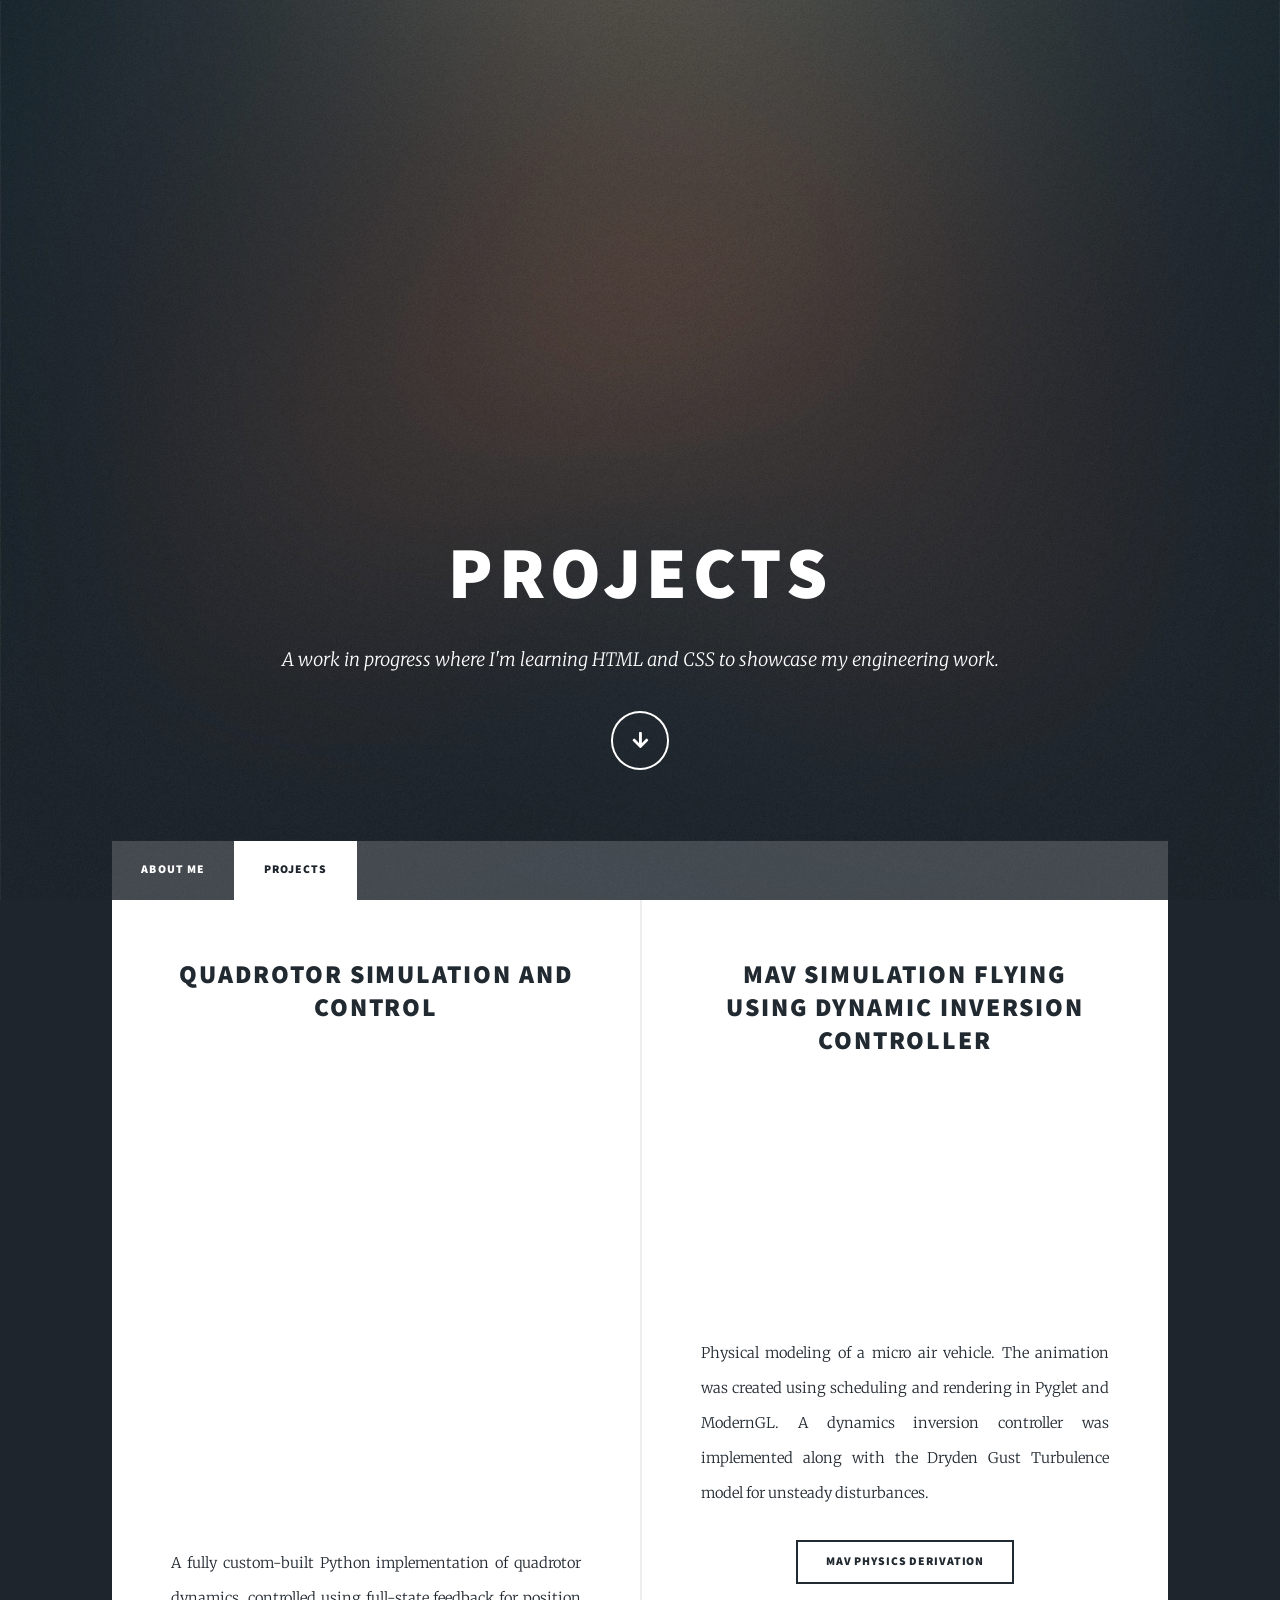
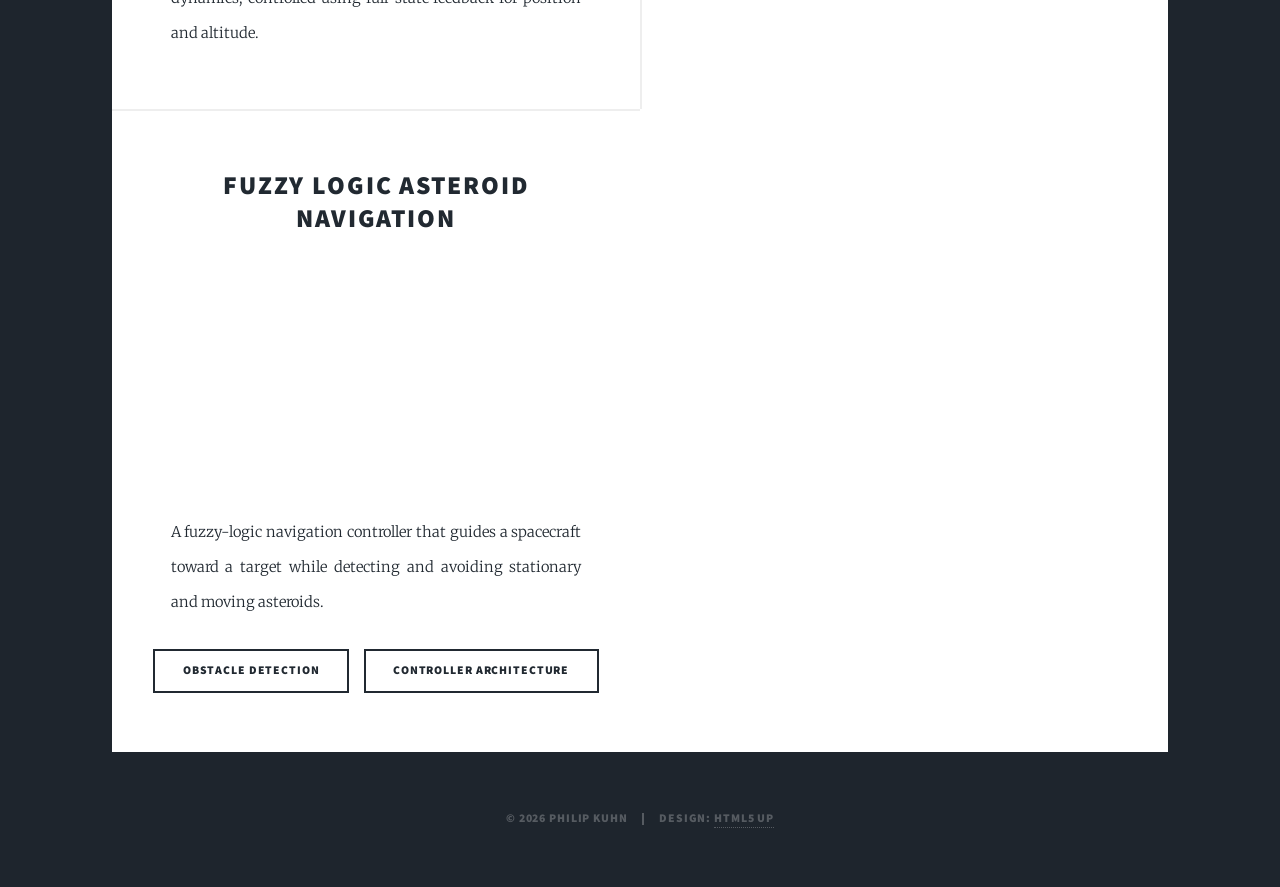
<file: projects.html>
<!DOCTYPE HTML>
<!--
	Massively by HTML5 UP
	html5up.net | @ajlkn
	Free for personal and commercial use under the CCA 3.0 license (html5up.net/license)
-->
<html lang="en">
	<head>
		<title>Projects | Philip Kuhn</title>
		<meta charset="utf-8" />
		<meta name="viewport" content="width=device-width, initial-scale=1, user-scalable=no" />
		<meta name="description" content="A selection of aerospace engineering and simulation projects by Philip Kuhn." />
		<link rel="stylesheet" href="assets/css/main.css" />
		<noscript><link rel="stylesheet" href="assets/css/noscript.css" /></noscript>
	</head>
	<body class="is-preload">

		<!-- Wrapper -->
			<div id="wrapper" class="fade-in">

				<!-- Intro -->
					<div id="intro">
						<h1>Projects</h1>
						<p>A work in progress where I'm learning HTML and CSS to showcase my engineering work.</p>
						<ul class="actions">
							<li><a href="#header" class="button icon solid solo fa-arrow-down scrolly">Continue</a></li>
						</ul>
					</div>

				<!-- Header -->
					<header id="header">
						<a href="index.html" class="logo">Philip Kuhn</a>
					</header>

				<!-- Nav -->
					<nav id="nav">
						<ul class="links">
							<li><a href="index.html">About Me</a></li>
							<li class="active"><a href="projects.html">Projects</a></li>
						</ul>
					</nav>

				<!-- Main -->
				<div id="main">

					<!-- Projects Section -->
					<section class="posts">

						<!-- Project 1 -->
						<article>
							<header>
								<h2>Quadrotor Simulation and Control</h2>
							</header>
							<div class="image fit">
								<video autoplay loop muted playsinline aria-label="Quadrotor simulation">
									<source src="images/VehicleMovie.mp4" type="video/mp4" />
									Your browser does not support embedded video.
								</video>
							</div>
							<div class="image fit">
								<video autoplay loop muted playsinline aria-label="Quadrotor response plots">
									<source src="images/PlotMovie.mp4" type="video/mp4" />
									Your browser does not support embedded video.
								</video>
							</div>
							<p>A fully custom-built Python implementation of quadrotor dynamics, controlled using full-state feedback for position and altitude.</p>
						</article>

						<!-- Project 2 -->
						<article>
							<header>
								<h2>MAV Simulation Flying Using Dynamic Inversion Controller</h2>
							</header>
							<div class="image fit">
								<video autoplay loop muted playsinline aria-label="Micro air vehicle simulation flying in trim">
									<source src="images/MAV.mp4" type="video/mp4" />
									Your browser does not support embedded video.
								</video>
							</div>
							<p>Physical modeling of a micro air vehicle. The animation was created using scheduling and rendering in Pyglet and ModernGL. A dynamics inversion controller was implemented along with the Dryden Gust Turbulence model for unsteady disturbances.</p>
							<ul class="actions special">
								<li><a href="mav/mav-physics.html" class="button">Mav Physics Derivation</a></li>
							</ul>
						</article>

						<!-- Project 3 -->
						<article>
							<header>
								<h2>Fuzzy Logic Asteroid Navigation</h2>
							</header>
							<div class="image fit">
								<video autoplay loop muted playsinline aria-label="Fuzzy logic asteroid navigation simulation">
									<source src="images/experiment1.mp4" type="video/mp4" />
									Your browser does not support embedded video.
								</video>
							</div>
							<p>A fuzzy-logic navigation controller that guides a spacecraft toward a target while detecting and avoiding stationary and moving asteroids.</p>
							<ul class="actions special">
								<li><a href="fuzzy-asteroids/obstacle-detection.html" class="button">Obstacle Detection</a></li>
								<li><a href="fuzzy-asteroids/controller-architecture.html" class="button">Controller Architecture</a></li>
							</ul>
						</article>

					</section>
				</div>


				<!-- Footer -->
					<!-- <footer id="footer">
						<section>
							<form method="post" action="#">
								<div class="fields">
									<div class="field">
										<label for="name">Name</label>
										<input type="text" name="name" id="name" />
									</div>
									<div class="field">
										<label for="email">Email</label>
										<input type="text" name="email" id="email" />
									</div>
									<div class="field">
										<label for="message">Message</label>
										<textarea name="message" id="message" rows="3"></textarea>
									</div>
								</div>
								<ul class="actions">
									<li><input type="submit" value="Send Message" /></li>
								</ul>
							</form>
						</section>
						<section class="split contact">
							<section class="alt">
								<h3>Address</h3>
								<p>1234 Somewhere Road #87257<br />
								Nashville, TN 00000-0000</p>
							</section>
							<section>
								<h3>Phone</h3>
								<p><a href="#">(000) 000-0000</a></p>
							</section>
							<section>
								<h3>Email</h3>
								<p><a href="#">info@untitled.tld</a></p>
							</section>
							<section>
								<h3>Social</h3>
								<ul class="icons alt">
									<li><a href="#" class="icon brands alt fa-twitter"><span class="label">Twitter</span></a></li>
									<li><a href="#" class="icon brands alt fa-facebook-f"><span class="label">Facebook</span></a></li>
									<li><a href="#" class="icon brands alt fa-instagram"><span class="label">Instagram</span></a></li>
									<li><a href="#" class="icon brands alt fa-github"><span class="label">GitHub</span></a></li>
								</ul>
							</section>
						</section>
					</footer> -->

				<!-- Copyright -->
					<div id="copyright">
						<ul><li>&copy; 2026 Philip Kuhn</li><li>Design: <a href="https://html5up.net">HTML5 UP</a></li></ul>
					</div>

			</div>

		<!-- Scripts -->
			<script src="assets/js/jquery.min.js"></script>
			<script src="assets/js/jquery.scrollex.min.js"></script>
			<script src="assets/js/jquery.scrolly.min.js"></script>
			<script src="assets/js/browser.min.js"></script>
			<script src="assets/js/breakpoints.min.js"></script>
			<script src="assets/js/util.js"></script>
			<script src="assets/js/main.js"></script>

	</body>
</html>
</file>
<file: assets/css/main.css>
@import url(fontawesome-all.min.css);
@import url("https://fonts.googleapis.com/css?family=Merriweather:300,700,300italic,700italic|Source+Sans+Pro:900");

/*
	Massively by HTML5 UP
	html5up.net | @ajlkn
	Free for personal and commercial use under the CCA 3.0 license (html5up.net/license)
*/

html, body, div, span, applet, object,
iframe, h1, h2, h3, h4, h5, h6, p, blockquote,
pre, a, abbr, acronym, address, big, cite,
code, del, dfn, em, img, ins, kbd, q, s, samp,
small, strike, strong, sub, sup, tt, var, b,
u, i, center, dl, dt, dd, ol, ul, li, fieldset,
form, label, legend, table, caption, tbody,
tfoot, thead, tr, th, td, article, aside,
canvas, details, embed, figure, figcaption,
footer, header, hgroup, menu, nav, output, ruby,
section, summary, time, mark, audio, video {
	margin: 0;
	padding: 0;
	border: 0;
	font-size: 100%;
	font: inherit;
	vertical-align: baseline;}

article, aside, details, figcaption, figure,
footer, header, hgroup, menu, nav, section {
	display: block;}

body {
	line-height: 1;
}

.profile-photo {
	width: 100%;
	max-width: 25rem;
	margin: 0 auto 2rem;
}

.profile-photo img {
	display: block;
	width: 100%;
	height: auto;
}

ol, ul {
	list-style: none;
}

blockquote, q {
	quotes: none;
}

	blockquote:before, blockquote:after, q:before, q:after {
		content: '';
		content: none;
	}

table {
	border-collapse: collapse;
	border-spacing: 0;
}

body {
	-webkit-text-size-adjust: none;
}

mark {
	background-color: transparent;
	color: inherit;
}

input::-moz-focus-inner {
	border: 0;
	padding: 0;
}

input, select, textarea {
	-moz-appearance: none;
	-webkit-appearance: none;
	-ms-appearance: none;
	appearance: none;
}

/* Basic */

	@-ms-viewport {
		width: device-width;
	}

	body {
		-ms-overflow-style: scrollbar;
	}

	@media screen and (max-width: 480px) {

		html, body {
			min-width: 320px;
		}

	}

	html {
		box-sizing: border-box;
	}

	*, *:before, *:after {
		box-sizing: inherit;
	}

	body {
		background-color: #1e252d;
	}

		body.is-preload *, body.is-preload *:before, body.is-preload *:after {
			-moz-animation: none !important;
			-webkit-animation: none !important;
			-ms-animation: none !important;
			animation: none !important;
			-moz-transition: none !important;
			-webkit-transition: none !important;
			-ms-transition: none !important;
			transition: none !important;
		}

/* Type */

	html {
		font-size: 16pt;
	}

		@media screen and (max-width: 1680px) {

			html {
				font-size: 12pt;
			}

		}

		@media screen and (max-width: 1280px) {

			html {
				font-size: 11pt;
			}

		}

		@media screen and (max-width: 360px) {

			html {
				font-size: 10pt;
			}

		}

	body {
		color: #212931;
	}

	body, input, select, textarea {
		font-family: "Merriweather", Georgia, serif;
		font-weight: 300;
		font-size: 1rem;
		line-height: 2.375;
	}

	a {
		-moz-transition: color 0.2s ease-in-out, background-color 0.2s ease-in-out, border-color 0.2s ease-in-out, box-shadow 0.2s ease-in-out;
		-webkit-transition: color 0.2s ease-in-out, background-color 0.2s ease-in-out, border-color 0.2s ease-in-out, box-shadow 0.2s ease-in-out;
		-ms-transition: color 0.2s ease-in-out, background-color 0.2s ease-in-out, border-color 0.2s ease-in-out, box-shadow 0.2s ease-in-out;
		transition: color 0.2s ease-in-out, background-color 0.2s ease-in-out, border-color 0.2s ease-in-out, box-shadow 0.2s ease-in-out;
		border-bottom: dotted 1px;
		text-decoration: none;
	}

		a:hover {
			border-bottom-color: transparent;
		}

	strong, b {
		font-weight: 600;
	}

	em, i {
		font-style: italic;
	}

	p {
		text-align: justify;
		margin: 0 0 2rem 0;
	}

	h1, h2, h3, h4, h5, h6 {
		font-family: "Source Sans Pro", Helvetica, sans-serif;
		font-weight: 900;
		line-height: 1.5;
		letter-spacing: 0.075em;
		text-transform: uppercase;
		margin: 0 0 1rem 0;
	}

		h1 a, h2 a, h3 a, h4 a, h5 a, h6 a {
			border-bottom: 0;
			color: inherit;
			text-decoration: none;
		}

	h1 {
		font-size: 4rem;
		line-height: 1.1;
		margin: 0 0 2rem 0;
	}

	h2 {
		font-size: 1.75rem;
		line-height: 1.3;
		margin: 0 0 1.5rem 0;
	}

	h3 {
		font-size: 1.25rem;
		margin: 0 0 1.5rem 0;
	}

	h4 {
		font-size: 1rem;
	}

	h5 {
		font-size: 0.9rem;
	}

	h6 {
		font-size: 0.8rem;
	}

	sub {
		font-size: 0.8rem;
		position: relative;
		top: 0.5rem;
	}

	sup {
		font-size: 0.8rem;
		position: relative;
		top: -0.5rem;
	}

	blockquote {
		border-left: solid 4px;
		font-style: italic;
		margin: 0 0 2rem 0;
		padding: 0.5rem 0 0.5rem 2rem;
	}

	code {
		border: solid 2px;
		font-family: "Courier New", monospace;
		font-size: 0.9rem;
		margin: 0 0.25rem;
		padding: 0.25rem 0.65rem;
	}

	pre {
		-webkit-overflow-scrolling: touch;
		font-family: "Courier New", monospace;
		font-size: 0.9rem;
		margin: 0 0 2rem 0;
	}

		pre code {
			display: block;
			line-height: 1.75;
			padding: 1rem 1.5rem;
			overflow-x: auto;
		}

	hr {
		border: 0;
		border-bottom: solid 2px;
		margin: 3rem 0;
	}

		hr.major {
			margin: 5rem 0;
		}

	.align-left {
		text-align: left;
	}

	.align-center {
		text-align: center;
	}

	.align-right {
		text-align: right;
	}

	input, select, textarea {
		color: #212931;
	}

	a {
		color: #212931;
		border-bottom-color: rgba(33, 41, 49, 0.5);
	}

		a:hover {
			border-bottom-color: transparent;
			color: #18bfef !important;
		}

	strong, b {
		color: #212931;
	}

	h1, h2, h3, h4, h5, h6 {
		color: #212931;
	}

	blockquote {
		border-left-color: #eeeeee;
	}

	code {
		background: rgba(220, 220, 220, 0.25);
		border-color: #eeeeee;
	}

	hr {
		border-bottom-color: #eeeeee;
	}

/* Row */

	.row {
		display: flex;
		flex-wrap: wrap;
		box-sizing: border-box;
		align-items: stretch;
	}

		.row > * {
			box-sizing: border-box;
		}

		.row.gtr-uniform > * > :last-child {
			margin-bottom: 0;
		}

		.row.aln-left {
			justify-content: flex-start;
		}

		.row.aln-center {
			justify-content: center;
		}

		.row.aln-right {
			justify-content: flex-end;
		}

		.row.aln-top {
			align-items: flex-start;
		}

		.row.aln-middle {
			align-items: center;
		}

		.row.aln-bottom {
			align-items: flex-end;
		}

		.row > .imp {
			order: -1;
		}

		.row > .col-1 {
			width: 8.33333%;
		}

		.row > .off-1 {
			margin-left: 8.33333%;
		}

		.row > .col-2 {
			width: 16.66667%;
		}

		.row > .off-2 {
			margin-left: 16.66667%;
		}

		.row > .col-3 {
			width: 25%;
		}

		.row > .off-3 {
			margin-left: 25%;
		}

		.row > .col-4 {
			width: 33.33333%;
		}

		.row > .off-4 {
			margin-left: 33.33333%;
		}

		.row > .col-5 {
			width: 41.66667%;
		}

		.row > .off-5 {
			margin-left: 41.66667%;
		}

		.row > .col-6 {
			width: 50%;
		}

		.row > .off-6 {
			margin-left: 50%;
		}

		.row > .col-7 {
			width: 58.33333%;
		}

		.row > .off-7 {
			margin-left: 58.33333%;
		}

		.row > .col-8 {
			width: 66.66667%;
		}

		.row > .off-8 {
			margin-left: 66.66667%;
		}

		.row > .col-9 {
			width: 75%;
		}

		.row > .off-9 {
			margin-left: 75%;
		}

		.row > .col-10 {
			width: 83.33333%;
		}

		.row > .off-10 {
			margin-left: 83.33333%;
		}

		.row > .col-11 {
			width: 91.66667%;
		}

		.row > .off-11 {
			margin-left: 91.66667%;
		}

		.row > .col-12 {
			width: 100%;
		}

		.row > .off-12 {
			margin-left: 100%;
		}

		.row.gtr-0 {
			margin-top: 0;
			margin-left: 0rem;
		}

			.row.gtr-0 > * {
				padding: 0 0 0 0rem;
			}

			.row.gtr-0.gtr-uniform {
				margin-top: 0rem;
			}

				.row.gtr-0.gtr-uniform > * {
					padding-top: 0rem;
				}

		.row.gtr-25 {
			margin-top: 0;
			margin-left: -0.375rem;
		}

			.row.gtr-25 > * {
				padding: 0 0 0 0.375rem;
			}

			.row.gtr-25.gtr-uniform {
				margin-top: -0.375rem;
			}

				.row.gtr-25.gtr-uniform > * {
					padding-top: 0.375rem;
				}

		.row.gtr-50 {
			margin-top: 0;
			margin-left: -0.75rem;
		}

			.row.gtr-50 > * {
				padding: 0 0 0 0.75rem;
			}

			.row.gtr-50.gtr-uniform {
				margin-top: -0.75rem;
			}

				.row.gtr-50.gtr-uniform > * {
					padding-top: 0.75rem;
				}

		.row {
			margin-top: 0;
			margin-left: -1.5rem;
		}

			.row > * {
				padding: 0 0 0 1.5rem;
			}

			.row.gtr-uniform {
				margin-top: -1.5rem;
			}

				.row.gtr-uniform > * {
					padding-top: 1.5rem;
				}

		.row.gtr-150 {
			margin-top: 0;
			margin-left: -2.25rem;
		}

			.row.gtr-150 > * {
				padding: 0 0 0 2.25rem;
			}

			.row.gtr-150.gtr-uniform {
				margin-top: -2.25rem;
			}

				.row.gtr-150.gtr-uniform > * {
					padding-top: 2.25rem;
				}

		.row.gtr-200 {
			margin-top: 0;
			margin-left: -3rem;
		}

			.row.gtr-200 > * {
				padding: 0 0 0 3rem;
			}

			.row.gtr-200.gtr-uniform {
				margin-top: -3rem;
			}

				.row.gtr-200.gtr-uniform > * {
					padding-top: 3rem;
				}

		@media screen and (max-width: 1680px) {

			.row {
				display: flex;
				flex-wrap: wrap;
				box-sizing: border-box;
				align-items: stretch;
			}

				.row > * {
					box-sizing: border-box;
				}

				.row.gtr-uniform > * > :last-child {
					margin-bottom: 0;
				}

				.row.aln-left {
					justify-content: flex-start;
				}

				.row.aln-center {
					justify-content: center;
				}

				.row.aln-right {
					justify-content: flex-end;
				}

				.row.aln-top {
					align-items: flex-start;
				}

				.row.aln-middle {
					align-items: center;
				}

				.row.aln-bottom {
					align-items: flex-end;
				}

				.row > .imp-xlarge {
					order: -1;
				}

				.row > .col-1-xlarge {
					width: 8.33333%;
				}

				.row > .off-1-xlarge {
					margin-left: 8.33333%;
				}

				.row > .col-2-xlarge {
					width: 16.66667%;
				}

				.row > .off-2-xlarge {
					margin-left: 16.66667%;
				}

				.row > .col-3-xlarge {
					width: 25%;
				}

				.row > .off-3-xlarge {
					margin-left: 25%;
				}

				.row > .col-4-xlarge {
					width: 33.33333%;
				}

				.row > .off-4-xlarge {
					margin-left: 33.33333%;
				}

				.row > .col-5-xlarge {
					width: 41.66667%;
				}

				.row > .off-5-xlarge {
					margin-left: 41.66667%;
				}

				.row > .col-6-xlarge {
					width: 50%;
				}

				.row > .off-6-xlarge {
					margin-left: 50%;
				}

				.row > .col-7-xlarge {
					width: 58.33333%;
				}

				.row > .off-7-xlarge {
					margin-left: 58.33333%;
				}

				.row > .col-8-xlarge {
					width: 66.66667%;
				}

				.row > .off-8-xlarge {
					margin-left: 66.66667%;
				}

				.row > .col-9-xlarge {
					width: 75%;
				}

				.row > .off-9-xlarge {
					margin-left: 75%;
				}

				.row > .col-10-xlarge {
					width: 83.33333%;
				}

				.row > .off-10-xlarge {
					margin-left: 83.33333%;
				}

				.row > .col-11-xlarge {
					width: 91.66667%;
				}

				.row > .off-11-xlarge {
					margin-left: 91.66667%;
				}

				.row > .col-12-xlarge {
					width: 100%;
				}

				.row > .off-12-xlarge {
					margin-left: 100%;
				}

				.row.gtr-0 {
					margin-top: 0;
					margin-left: 0rem;
				}

					.row.gtr-0 > * {
						padding: 0 0 0 0rem;
					}

					.row.gtr-0.gtr-uniform {
						margin-top: 0rem;
					}

						.row.gtr-0.gtr-uniform > * {
							padding-top: 0rem;
						}

				.row.gtr-25 {
					margin-top: 0;
					margin-left: -0.375rem;
				}

					.row.gtr-25 > * {
						padding: 0 0 0 0.375rem;
					}

					.row.gtr-25.gtr-uniform {
						margin-top: -0.375rem;
					}

						.row.gtr-25.gtr-uniform > * {
							padding-top: 0.375rem;
						}

				.row.gtr-50 {
					margin-top: 0;
					margin-left: -0.75rem;
				}

					.row.gtr-50 > * {
						padding: 0 0 0 0.75rem;
					}

					.row.gtr-50.gtr-uniform {
						margin-top: -0.75rem;
					}

						.row.gtr-50.gtr-uniform > * {
							padding-top: 0.75rem;
						}

				.row {
					margin-top: 0;
					margin-left: -1.5rem;
				}

					.row > * {
						padding: 0 0 0 1.5rem;
					}

					.row.gtr-uniform {
						margin-top: -1.5rem;
					}

						.row.gtr-uniform > * {
							padding-top: 1.5rem;
						}

				.row.gtr-150 {
					margin-top: 0;
					margin-left: -2.25rem;
				}

					.row.gtr-150 > * {
						padding: 0 0 0 2.25rem;
					}

					.row.gtr-150.gtr-uniform {
						margin-top: -2.25rem;
					}

						.row.gtr-150.gtr-uniform > * {
							padding-top: 2.25rem;
						}

				.row.gtr-200 {
					margin-top: 0;
					margin-left: -3rem;
				}

					.row.gtr-200 > * {
						padding: 0 0 0 3rem;
					}

					.row.gtr-200.gtr-uniform {
						margin-top: -3rem;
					}

						.row.gtr-200.gtr-uniform > * {
							padding-top: 3rem;
						}

		}

		@media screen and (max-width: 1280px) {

			.row {
				display: flex;
				flex-wrap: wrap;
				box-sizing: border-box;
				align-items: stretch;
			}

				.row > * {
					box-sizing: border-box;
				}

				.row.gtr-uniform > * > :last-child {
					margin-bottom: 0;
				}

				.row.aln-left {
					justify-content: flex-start;
				}

				.row.aln-center {
					justify-content: center;
				}

				.row.aln-right {
					justify-content: flex-end;
				}

				.row.aln-top {
					align-items: flex-start;
				}

				.row.aln-middle {
					align-items: center;
				}

				.row.aln-bottom {
					align-items: flex-end;
				}

				.row > .imp-large {
					order: -1;
				}

				.row > .col-1-large {
					width: 8.33333%;
				}

				.row > .off-1-large {
					margin-left: 8.33333%;
				}

				.row > .col-2-large {
					width: 16.66667%;
				}

				.row > .off-2-large {
					margin-left: 16.66667%;
				}

				.row > .col-3-large {
					width: 25%;
				}

				.row > .off-3-large {
					margin-left: 25%;
				}

				.row > .col-4-large {
					width: 33.33333%;
				}

				.row > .off-4-large {
					margin-left: 33.33333%;
				}

				.row > .col-5-large {
					width: 41.66667%;
				}

				.row > .off-5-large {
					margin-left: 41.66667%;
				}

				.row > .col-6-large {
					width: 50%;
				}

				.row > .off-6-large {
					margin-left: 50%;
				}

				.row > .col-7-large {
					width: 58.33333%;
				}

				.row > .off-7-large {
					margin-left: 58.33333%;
				}

				.row > .col-8-large {
					width: 66.66667%;
				}

				.row > .off-8-large {
					margin-left: 66.66667%;
				}

				.row > .col-9-large {
					width: 75%;
				}

				.row > .off-9-large {
					margin-left: 75%;
				}

				.row > .col-10-large {
					width: 83.33333%;
				}

				.row > .off-10-large {
					margin-left: 83.33333%;
				}

				.row > .col-11-large {
					width: 91.66667%;
				}

				.row > .off-11-large {
					margin-left: 91.66667%;
				}

				.row > .col-12-large {
					width: 100%;
				}

				.row > .off-12-large {
					margin-left: 100%;
				}

				.row.gtr-0 {
					margin-top: 0;
					margin-left: 0rem;
				}

					.row.gtr-0 > * {
						padding: 0 0 0 0rem;
					}

					.row.gtr-0.gtr-uniform {
						margin-top: 0rem;
					}

						.row.gtr-0.gtr-uniform > * {
							padding-top: 0rem;
						}

				.row.gtr-25 {
					margin-top: 0;
					margin-left: -0.375rem;
				}

					.row.gtr-25 > * {
						padding: 0 0 0 0.375rem;
					}

					.row.gtr-25.gtr-uniform {
						margin-top: -0.375rem;
					}

						.row.gtr-25.gtr-uniform > * {
							padding-top: 0.375rem;
						}

				.row.gtr-50 {
					margin-top: 0;
					margin-left: -0.75rem;
				}

					.row.gtr-50 > * {
						padding: 0 0 0 0.75rem;
					}

					.row.gtr-50.gtr-uniform {
						margin-top: -0.75rem;
					}

						.row.gtr-50.gtr-uniform > * {
							padding-top: 0.75rem;
						}

				.row {
					margin-top: 0;
					margin-left: -1.5rem;
				}

					.row > * {
						padding: 0 0 0 1.5rem;
					}

					.row.gtr-uniform {
						margin-top: -1.5rem;
					}

						.row.gtr-uniform > * {
							padding-top: 1.5rem;
						}

				.row.gtr-150 {
					margin-top: 0;
					margin-left: -2.25rem;
				}

					.row.gtr-150 > * {
						padding: 0 0 0 2.25rem;
					}

					.row.gtr-150.gtr-uniform {
						margin-top: -2.25rem;
					}

						.row.gtr-150.gtr-uniform > * {
							padding-top: 2.25rem;
						}

				.row.gtr-200 {
					margin-top: 0;
					margin-left: -3rem;
				}

					.row.gtr-200 > * {
						padding: 0 0 0 3rem;
					}

					.row.gtr-200.gtr-uniform {
						margin-top: -3rem;
					}

						.row.gtr-200.gtr-uniform > * {
							padding-top: 3rem;
						}

		}

		@media screen and (max-width: 980px) {

			.row {
				display: flex;
				flex-wrap: wrap;
				box-sizing: border-box;
				align-items: stretch;
			}

				.row > * {
					box-sizing: border-box;
				}

				.row.gtr-uniform > * > :last-child {
					margin-bottom: 0;
				}

				.row.aln-left {
					justify-content: flex-start;
				}

				.row.aln-center {
					justify-content: center;
				}

				.row.aln-right {
					justify-content: flex-end;
				}

				.row.aln-top {
					align-items: flex-start;
				}

				.row.aln-middle {
					align-items: center;
				}

				.row.aln-bottom {
					align-items: flex-end;
				}

				.row > .imp-medium {
					order: -1;
				}

				.row > .col-1-medium {
					width: 8.33333%;
				}

				.row > .off-1-medium {
					margin-left: 8.33333%;
				}

				.row > .col-2-medium {
					width: 16.66667%;
				}

				.row > .off-2-medium {
					margin-left: 16.66667%;
				}

				.row > .col-3-medium {
					width: 25%;
				}

				.row > .off-3-medium {
					margin-left: 25%;
				}

				.row > .col-4-medium {
					width: 33.33333%;
				}

				.row > .off-4-medium {
					margin-left: 33.33333%;
				}

				.row > .col-5-medium {
					width: 41.66667%;
				}

				.row > .off-5-medium {
					margin-left: 41.66667%;
				}

				.row > .col-6-medium {
					width: 50%;
				}

				.row > .off-6-medium {
					margin-left: 50%;
				}

				.row > .col-7-medium {
					width: 58.33333%;
				}

				.row > .off-7-medium {
					margin-left: 58.33333%;
				}

				.row > .col-8-medium {
					width: 66.66667%;
				}

				.row > .off-8-medium {
					margin-left: 66.66667%;
				}

				.row > .col-9-medium {
					width: 75%;
				}

				.row > .off-9-medium {
					margin-left: 75%;
				}

				.row > .col-10-medium {
					width: 83.33333%;
				}

				.row > .off-10-medium {
					margin-left: 83.33333%;
				}

				.row > .col-11-medium {
					width: 91.66667%;
				}

				.row > .off-11-medium {
					margin-left: 91.66667%;
				}

				.row > .col-12-medium {
					width: 100%;
				}

				.row > .off-12-medium {
					margin-left: 100%;
				}

				.row.gtr-0 {
					margin-top: 0;
					margin-left: 0rem;
				}

					.row.gtr-0 > * {
						padding: 0 0 0 0rem;
					}

					.row.gtr-0.gtr-uniform {
						margin-top: 0rem;
					}

						.row.gtr-0.gtr-uniform > * {
							padding-top: 0rem;
						}

				.row.gtr-25 {
					margin-top: 0;
					margin-left: -0.375rem;
				}

					.row.gtr-25 > * {
						padding: 0 0 0 0.375rem;
					}

					.row.gtr-25.gtr-uniform {
						margin-top: -0.375rem;
					}

						.row.gtr-25.gtr-uniform > * {
							padding-top: 0.375rem;
						}

				.row.gtr-50 {
					margin-top: 0;
					margin-left: -0.75rem;
				}

					.row.gtr-50 > * {
						padding: 0 0 0 0.75rem;
					}

					.row.gtr-50.gtr-uniform {
						margin-top: -0.75rem;
					}

						.row.gtr-50.gtr-uniform > * {
							padding-top: 0.75rem;
						}

				.row {
					margin-top: 0;
					margin-left: -1.5rem;
				}

					.row > * {
						padding: 0 0 0 1.5rem;
					}

					.row.gtr-uniform {
						margin-top: -1.5rem;
					}

						.row.gtr-uniform > * {
							padding-top: 1.5rem;
						}

				.row.gtr-150 {
					margin-top: 0;
					margin-left: -2.25rem;
				}

					.row.gtr-150 > * {
						padding: 0 0 0 2.25rem;
					}

					.row.gtr-150.gtr-uniform {
						margin-top: -2.25rem;
					}

						.row.gtr-150.gtr-uniform > * {
							padding-top: 2.25rem;
						}

				.row.gtr-200 {
					margin-top: 0;
					margin-left: -3rem;
				}

					.row.gtr-200 > * {
						padding: 0 0 0 3rem;
					}

					.row.gtr-200.gtr-uniform {
						margin-top: -3rem;
					}

						.row.gtr-200.gtr-uniform > * {
							padding-top: 3rem;
						}

		}

		@media screen and (max-width: 736px) {

			.row {
				display: flex;
				flex-wrap: wrap;
				box-sizing: border-box;
				align-items: stretch;
			}

				.row > * {
					box-sizing: border-box;
				}

				.row.gtr-uniform > * > :last-child {
					margin-bottom: 0;
				}

				.row.aln-left {
					justify-content: flex-start;
				}

				.row.aln-center {
					justify-content: center;
				}

				.row.aln-right {
					justify-content: flex-end;
				}

				.row.aln-top {
					align-items: flex-start;
				}

				.row.aln-middle {
					align-items: center;
				}

				.row.aln-bottom {
					align-items: flex-end;
				}

				.row > .imp-small {
					order: -1;
				}

				.row > .col-1-small {
					width: 8.33333%;
				}

				.row > .off-1-small {
					margin-left: 8.33333%;
				}

				.row > .col-2-small {
					width: 16.66667%;
				}

				.row > .off-2-small {
					margin-left: 16.66667%;
				}

				.row > .col-3-small {
					width: 25%;
				}

				.row > .off-3-small {
					margin-left: 25%;
				}

				.row > .col-4-small {
					width: 33.33333%;
				}

				.row > .off-4-small {
					margin-left: 33.33333%;
				}

				.row > .col-5-small {
					width: 41.66667%;
				}

				.row > .off-5-small {
					margin-left: 41.66667%;
				}

				.row > .col-6-small {
					width: 50%;
				}

				.row > .off-6-small {
					margin-left: 50%;
				}

				.row > .col-7-small {
					width: 58.33333%;
				}

				.row > .off-7-small {
					margin-left: 58.33333%;
				}

				.row > .col-8-small {
					width: 66.66667%;
				}

				.row > .off-8-small {
					margin-left: 66.66667%;
				}

				.row > .col-9-small {
					width: 75%;
				}

				.row > .off-9-small {
					margin-left: 75%;
				}

				.row > .col-10-small {
					width: 83.33333%;
				}

				.row > .off-10-small {
					margin-left: 83.33333%;
				}

				.row > .col-11-small {
					width: 91.66667%;
				}

				.row > .off-11-small {
					margin-left: 91.66667%;
				}

				.row > .col-12-small {
					width: 100%;
				}

				.row > .off-12-small {
					margin-left: 100%;
				}

				.row.gtr-0 {
					margin-top: 0;
					margin-left: 0rem;
				}

					.row.gtr-0 > * {
						padding: 0 0 0 0rem;
					}

					.row.gtr-0.gtr-uniform {
						margin-top: 0rem;
					}

						.row.gtr-0.gtr-uniform > * {
							padding-top: 0rem;
						}

				.row.gtr-25 {
					margin-top: 0;
					margin-left: -0.375rem;
				}

					.row.gtr-25 > * {
						padding: 0 0 0 0.375rem;
					}

					.row.gtr-25.gtr-uniform {
						margin-top: -0.375rem;
					}

						.row.gtr-25.gtr-uniform > * {
							padding-top: 0.375rem;
						}

				.row.gtr-50 {
					margin-top: 0;
					margin-left: -0.75rem;
				}

					.row.gtr-50 > * {
						padding: 0 0 0 0.75rem;
					}

					.row.gtr-50.gtr-uniform {
						margin-top: -0.75rem;
					}

						.row.gtr-50.gtr-uniform > * {
							padding-top: 0.75rem;
						}

				.row {
					margin-top: 0;
					margin-left: -1.5rem;
				}

					.row > * {
						padding: 0 0 0 1.5rem;
					}

					.row.gtr-uniform {
						margin-top: -1.5rem;
					}

						.row.gtr-uniform > * {
							padding-top: 1.5rem;
						}

				.row.gtr-150 {
					margin-top: 0;
					margin-left: -2.25rem;
				}

					.row.gtr-150 > * {
						padding: 0 0 0 2.25rem;
					}

					.row.gtr-150.gtr-uniform {
						margin-top: -2.25rem;
					}

						.row.gtr-150.gtr-uniform > * {
							padding-top: 2.25rem;
						}

				.row.gtr-200 {
					margin-top: 0;
					margin-left: -3rem;
				}

					.row.gtr-200 > * {
						padding: 0 0 0 3rem;
					}

					.row.gtr-200.gtr-uniform {
						margin-top: -3rem;
					}

						.row.gtr-200.gtr-uniform > * {
							padding-top: 3rem;
						}

		}

		@media screen and (max-width: 480px) {

			.row {
				display: flex;
				flex-wrap: wrap;
				box-sizing: border-box;
				align-items: stretch;
			}

				.row > * {
					box-sizing: border-box;
				}

				.row.gtr-uniform > * > :last-child {
					margin-bottom: 0;
				}

				.row.aln-left {
					justify-content: flex-start;
				}

				.row.aln-center {
					justify-content: center;
				}

				.row.aln-right {
					justify-content: flex-end;
				}

				.row.aln-top {
					align-items: flex-start;
				}

				.row.aln-middle {
					align-items: center;
				}

				.row.aln-bottom {
					align-items: flex-end;
				}

				.row > .imp-xsmall {
					order: -1;
				}

				.row > .col-1-xsmall {
					width: 8.33333%;
				}

				.row > .off-1-xsmall {
					margin-left: 8.33333%;
				}

				.row > .col-2-xsmall {
					width: 16.66667%;
				}

				.row > .off-2-xsmall {
					margin-left: 16.66667%;
				}

				.row > .col-3-xsmall {
					width: 25%;
				}

				.row > .off-3-xsmall {
					margin-left: 25%;
				}

				.row > .col-4-xsmall {
					width: 33.33333%;
				}

				.row > .off-4-xsmall {
					margin-left: 33.33333%;
				}

				.row > .col-5-xsmall {
					width: 41.66667%;
				}

				.row > .off-5-xsmall {
					margin-left: 41.66667%;
				}

				.row > .col-6-xsmall {
					width: 50%;
				}

				.row > .off-6-xsmall {
					margin-left: 50%;
				}

				.row > .col-7-xsmall {
					width: 58.33333%;
				}

				.row > .off-7-xsmall {
					margin-left: 58.33333%;
				}

				.row > .col-8-xsmall {
					width: 66.66667%;
				}

				.row > .off-8-xsmall {
					margin-left: 66.66667%;
				}

				.row > .col-9-xsmall {
					width: 75%;
				}

				.row > .off-9-xsmall {
					margin-left: 75%;
				}

				.row > .col-10-xsmall {
					width: 83.33333%;
				}

				.row > .off-10-xsmall {
					margin-left: 83.33333%;
				}

				.row > .col-11-xsmall {
					width: 91.66667%;
				}

				.row > .off-11-xsmall {
					margin-left: 91.66667%;
				}

				.row > .col-12-xsmall {
					width: 100%;
				}

				.row > .off-12-xsmall {
					margin-left: 100%;
				}

				.row.gtr-0 {
					margin-top: 0;
					margin-left: 0rem;
				}

					.row.gtr-0 > * {
						padding: 0 0 0 0rem;
					}

					.row.gtr-0.gtr-uniform {
						margin-top: 0rem;
					}

						.row.gtr-0.gtr-uniform > * {
							padding-top: 0rem;
						}

				.row.gtr-25 {
					margin-top: 0;
					margin-left: -0.375rem;
				}

					.row.gtr-25 > * {
						padding: 0 0 0 0.375rem;
					}

					.row.gtr-25.gtr-uniform {
						margin-top: -0.375rem;
					}

						.row.gtr-25.gtr-uniform > * {
							padding-top: 0.375rem;
						}

				.row.gtr-50 {
					margin-top: 0;
					margin-left: -0.75rem;
				}

					.row.gtr-50 > * {
						padding: 0 0 0 0.75rem;
					}

					.row.gtr-50.gtr-uniform {
						margin-top: -0.75rem;
					}

						.row.gtr-50.gtr-uniform > * {
							padding-top: 0.75rem;
						}

				.row {
					margin-top: 0;
					margin-left: -1.5rem;
				}

					.row > * {
						padding: 0 0 0 1.5rem;
					}

					.row.gtr-uniform {
						margin-top: -1.5rem;
					}

						.row.gtr-uniform > * {
							padding-top: 1.5rem;
						}

				.row.gtr-150 {
					margin-top: 0;
					margin-left: -2.25rem;
				}

					.row.gtr-150 > * {
						padding: 0 0 0 2.25rem;
					}

					.row.gtr-150.gtr-uniform {
						margin-top: -2.25rem;
					}

						.row.gtr-150.gtr-uniform > * {
							padding-top: 2.25rem;
						}

				.row.gtr-200 {
					margin-top: 0;
					margin-left: -3rem;
				}

					.row.gtr-200 > * {
						padding: 0 0 0 3rem;
					}

					.row.gtr-200.gtr-uniform {
						margin-top: -3rem;
					}

						.row.gtr-200.gtr-uniform > * {
							padding-top: 3rem;
						}

		}

		@media screen and (max-width: 360px) {

			.row {
				display: flex;
				flex-wrap: wrap;
				box-sizing: border-box;
				align-items: stretch;
			}

				.row > * {
					box-sizing: border-box;
				}

				.row.gtr-uniform > * > :last-child {
					margin-bottom: 0;
				}

				.row.aln-left {
					justify-content: flex-start;
				}

				.row.aln-center {
					justify-content: center;
				}

				.row.aln-right {
					justify-content: flex-end;
				}

				.row.aln-top {
					align-items: flex-start;
				}

				.row.aln-middle {
					align-items: center;
				}

				.row.aln-bottom {
					align-items: flex-end;
				}

				.row > .imp-xxsmall {
					order: -1;
				}

				.row > .col-1-xxsmall {
					width: 8.33333%;
				}

				.row > .off-1-xxsmall {
					margin-left: 8.33333%;
				}

				.row > .col-2-xxsmall {
					width: 16.66667%;
				}

				.row > .off-2-xxsmall {
					margin-left: 16.66667%;
				}

				.row > .col-3-xxsmall {
					width: 25%;
				}

				.row > .off-3-xxsmall {
					margin-left: 25%;
				}

				.row > .col-4-xxsmall {
					width: 33.33333%;
				}

				.row > .off-4-xxsmall {
					margin-left: 33.33333%;
				}

				.row > .col-5-xxsmall {
					width: 41.66667%;
				}

				.row > .off-5-xxsmall {
					margin-left: 41.66667%;
				}

				.row > .col-6-xxsmall {
					width: 50%;
				}

				.row > .off-6-xxsmall {
					margin-left: 50%;
				}

				.row > .col-7-xxsmall {
					width: 58.33333%;
				}

				.row > .off-7-xxsmall {
					margin-left: 58.33333%;
				}

				.row > .col-8-xxsmall {
					width: 66.66667%;
				}

				.row > .off-8-xxsmall {
					margin-left: 66.66667%;
				}

				.row > .col-9-xxsmall {
					width: 75%;
				}

				.row > .off-9-xxsmall {
					margin-left: 75%;
				}

				.row > .col-10-xxsmall {
					width: 83.33333%;
				}

				.row > .off-10-xxsmall {
					margin-left: 83.33333%;
				}

				.row > .col-11-xxsmall {
					width: 91.66667%;
				}

				.row > .off-11-xxsmall {
					margin-left: 91.66667%;
				}

				.row > .col-12-xxsmall {
					width: 100%;
				}

				.row > .off-12-xxsmall {
					margin-left: 100%;
				}

				.row.gtr-0 {
					margin-top: 0;
					margin-left: 0rem;
				}

					.row.gtr-0 > * {
						padding: 0 0 0 0rem;
					}

					.row.gtr-0.gtr-uniform {
						margin-top: 0rem;
					}

						.row.gtr-0.gtr-uniform > * {
							padding-top: 0rem;
						}

				.row.gtr-25 {
					margin-top: 0;
					margin-left: -0.375rem;
				}

					.row.gtr-25 > * {
						padding: 0 0 0 0.375rem;
					}

					.row.gtr-25.gtr-uniform {
						margin-top: -0.375rem;
					}

						.row.gtr-25.gtr-uniform > * {
							padding-top: 0.375rem;
						}

				.row.gtr-50 {
					margin-top: 0;
					margin-left: -0.75rem;
				}

					.row.gtr-50 > * {
						padding: 0 0 0 0.75rem;
					}

					.row.gtr-50.gtr-uniform {
						margin-top: -0.75rem;
					}

						.row.gtr-50.gtr-uniform > * {
							padding-top: 0.75rem;
						}

				.row {
					margin-top: 0;
					margin-left: -1.5rem;
				}

					.row > * {
						padding: 0 0 0 1.5rem;
					}

					.row.gtr-uniform {
						margin-top: -1.5rem;
					}

						.row.gtr-uniform > * {
							padding-top: 1.5rem;
						}

				.row.gtr-150 {
					margin-top: 0;
					margin-left: -2.25rem;
				}

					.row.gtr-150 > * {
						padding: 0 0 0 2.25rem;
					}

					.row.gtr-150.gtr-uniform {
						margin-top: -2.25rem;
					}

						.row.gtr-150.gtr-uniform > * {
							padding-top: 2.25rem;
						}

				.row.gtr-200 {
					margin-top: 0;
					margin-left: -3rem;
				}

					.row.gtr-200 > * {
						padding: 0 0 0 3rem;
					}

					.row.gtr-200.gtr-uniform {
						margin-top: -3rem;
					}

						.row.gtr-200.gtr-uniform > * {
							padding-top: 3rem;
						}

		}

/* Box */

	.box {
		border: solid 2px;
		margin-bottom: 2rem;
		padding: 1.5rem;
	}

		.box > :last-child,
		.box > :last-child > :last-child,
		.box > :last-child > :last-child > :last-child {
			margin-bottom: 0;
		}

		.box.alt {
			border: 0;
			border-radius: 0;
			padding: 0;
		}

	.box {
		border-color: #eeeeee;
	}

/* Button */

	input[type="submit"],
	input[type="reset"],
	input[type="button"],
	button,
	.button {
		-moz-appearance: none;
		-webkit-appearance: none;
		-ms-appearance: none;
		appearance: none;
		-moz-transition: background-color 0.2s ease-in-out, box-shadow 0.2s ease-in-out, color 0.2s ease-in-out;
		-webkit-transition: background-color 0.2s ease-in-out, box-shadow 0.2s ease-in-out, color 0.2s ease-in-out;
		-ms-transition: background-color 0.2s ease-in-out, box-shadow 0.2s ease-in-out, color 0.2s ease-in-out;
		transition: background-color 0.2s ease-in-out, box-shadow 0.2s ease-in-out, color 0.2s ease-in-out;
		border: 0;
		border-radius: 0;
		cursor: pointer;
		display: inline-block;
		font-family: "Source Sans Pro", Helvetica, sans-serif;
		font-size: 0.8rem;
		font-weight: 900;
		letter-spacing: 0.075em;
		height: 3rem;
		line-height: 3rem;
		padding: 0 2rem;
		text-align: center;
		text-decoration: none;
		text-transform: uppercase;
		white-space: nowrap;
	}

		input[type="submit"].icon:before,
		input[type="reset"].icon:before,
		input[type="button"].icon:before,
		button.icon:before,
		.button.icon:before {
			margin-right: 0.5rem;
		}

		input[type="submit"].icon.solo,
		input[type="reset"].icon.solo,
		input[type="button"].icon.solo,
		button.icon.solo,
		.button.icon.solo {
			position: relative;
			width: 4rem;
			height: 4rem;
			line-height: 4rem;
			border-radius: 4rem;
			text-indent: 4rem;
			overflow: hidden;
			padding: 0;
			white-space: nowrap;
		}

			input[type="submit"].icon.solo:before,
			input[type="reset"].icon.solo:before,
			input[type="button"].icon.solo:before,
			button.icon.solo:before,
			.button.icon.solo:before {
				position: absolute;
				display: block;
				top: 0;
				left: 0;
				width: inherit;
				height: inherit;
				line-height: inherit;
				font-size: 1.25rem;
				margin-right: 0;
				text-align: center;
				text-indent: 0;
			}

		input[type="submit"].fit,
		input[type="reset"].fit,
		input[type="button"].fit,
		button.fit,
		.button.fit {
			width: 100%;
		}

		input[type="submit"].small,
		input[type="reset"].small,
		input[type="button"].small,
		button.small,
		.button.small {
			font-size: 0.7rem;
			height: 2.5rem;
			line-height: 2.5rem;
			padding: 0 1.5rem;
		}

		input[type="submit"].large,
		input[type="reset"].large,
		input[type="button"].large,
		button.large,
		.button.large {
			font-size: 0.9rem;
			height: 3.5rem;
			line-height: 3.5rem;
			padding: 0 2.75rem;
		}

		@media screen and (max-width: 980px) {

			input[type="submit"],
			input[type="reset"],
			input[type="button"],
			button,
			.button {
				font-size: 0.9rem;
				height: 3.25rem;
				line-height: 3.25rem;
			}

				input[type="submit"].large,
				input[type="reset"].large,
				input[type="button"].large,
				button.large,
				.button.large {
					font-size: 1rem;
					height: 3.75rem;
					line-height: 3.75rem;
				}

		}

		input[type="submit"].disabled, input[type="submit"]:disabled,
		input[type="reset"].disabled,
		input[type="reset"]:disabled,
		input[type="button"].disabled,
		input[type="button"]:disabled,
		button.disabled,
		button:disabled,
		.button.disabled,
		.button:disabled {
			pointer-events: none;
			opacity: 0.25;
		}

	input[type="submit"],
	input[type="reset"],
	input[type="button"],
	button,
	.button {
		background-color: transparent;
		box-shadow: inset 0 0 0 2px #212931;
		color: #212931 !important;
	}

		input[type="submit"]:hover,
		input[type="reset"]:hover,
		input[type="button"]:hover,
		button:hover,
		.button:hover {
			box-shadow: inset 0 0 0 2px #18bfef;
			color: #18bfef !important;
		}

		input[type="submit"].primary,
		input[type="reset"].primary,
		input[type="button"].primary,
		button.primary,
		.button.primary {
			background-color: #212931;
			box-shadow: none;
			color: #ffffff !important;
		}

			input[type="submit"].primary:hover,
			input[type="reset"].primary:hover,
			input[type="button"].primary:hover,
			button.primary:hover,
			.button.primary:hover {
				background-color: #18bfef;
			}

/* Form */

	form {
		margin: 0 0 2rem 0;
	}

		form > :last-child {
			margin-bottom: 0;
		}

		form > .fields {
			display: -moz-flex;
			display: -webkit-flex;
			display: -ms-flex;
			display: flex;
			-moz-flex-wrap: wrap;
			-webkit-flex-wrap: wrap;
			-ms-flex-wrap: wrap;
			flex-wrap: wrap;
			width: calc(100% + 3rem);
			margin: -1.5rem 0 2rem -1.5rem;
		}

			form > .fields > .field {
				-moz-flex-grow: 0;
				-webkit-flex-grow: 0;
				-ms-flex-grow: 0;
				flex-grow: 0;
				-moz-flex-shrink: 0;
				-webkit-flex-shrink: 0;
				-ms-flex-shrink: 0;
				flex-shrink: 0;
				padding: 1.5rem 0 0 1.5rem;
				width: calc(100% - 1.5rem);
			}

				form > .fields > .field.half {
					width: calc(50% - 0.75rem);
				}

				form > .fields > .field.third {
					width: calc(100%/3 - 0.5rem);
				}

				form > .fields > .field.quarter {
					width: calc(25% - 0.375rem);
				}

		@media screen and (max-width: 480px) {

			form > .fields {
				width: calc(100% + 3rem);
				margin: -1.5rem 0 2rem -1.5rem;
			}

				form > .fields > .field {
					padding: 1.5rem 0 0 1.5rem;
					width: calc(100% - 1.5rem);
				}

					form > .fields > .field.half {
						width: calc(100% - 1.5rem);
					}

					form > .fields > .field.third {
						width: calc(100% - 1.5rem);
					}

					form > .fields > .field.quarter {
						width: calc(100% - 1.5rem);
					}

		}

	label {
		display: block;
		font-family: "Source Sans Pro", Helvetica, sans-serif;
		font-weight: 900;
		line-height: 1.5;
		letter-spacing: 0.075em;
		font-size: 0.8rem;
		text-transform: uppercase;
		margin: 0 0 0.75rem 0;
	}

		@media screen and (max-width: 980px) {

			label {
				font-size: 0.9rem;
			}

		}

	input[type="text"],
	input[type="password"],
	input[type="email"],
	select,
	textarea {
		-moz-appearance: none;
		-webkit-appearance: none;
		-ms-appearance: none;
		appearance: none;
		background: transparent;
		border-radius: 0;
		border: solid 2px;
		color: inherit;
		display: block;
		outline: 0;
		padding: 0 1rem;
		text-decoration: none;
		width: 100%;
	}

		input[type="text"]:invalid,
		input[type="password"]:invalid,
		input[type="email"]:invalid,
		select:invalid,
		textarea:invalid {
			box-shadow: none;
		}

	select {
		background-size: 1.25rem;
		background-repeat: no-repeat;
		background-position: calc(100% - 1rem) center;
		height: 3rem;
		padding-right: 3rem;
		text-overflow: ellipsis;
	}

		select:focus::-ms-value {
			background-color: transparent;
		}

		select::-ms-expand {
			display: none;
		}

	input[type="text"],
	input[type="password"],
	input[type="email"],
	select {
		height: 3rem;
	}

	textarea {
		padding: 0.75rem 1rem;
	}

	input[type="checkbox"],
	input[type="radio"] {
		-moz-appearance: none;
		-webkit-appearance: none;
		-ms-appearance: none;
		appearance: none;
		display: block;
		float: left;
		margin-right: -2rem;
		opacity: 0;
		width: 1rem;
		z-index: -1;
	}

		input[type="checkbox"] + label,
		input[type="radio"] + label {
			text-decoration: none;
			cursor: pointer;
			display: inline-block;
			font-size: 1rem;
			letter-spacing: 0;
			font-family: "Merriweather", Georgia, serif;
			text-transform: none;
			font-weight: 300;
			padding-left: 2.8rem;
			padding-right: 1rem;
			position: relative;
		}

			input[type="checkbox"] + label:before,
			input[type="radio"] + label:before {
				-moz-osx-font-smoothing: grayscale;
				-webkit-font-smoothing: antialiased;
				display: inline-block;
				font-style: normal;
				font-variant: normal;
				text-rendering: auto;
				line-height: 1;
				text-transform: none !important;
				font-family: 'Font Awesome 5 Free';
				font-weight: 900;
			}

			input[type="checkbox"] + label:before,
			input[type="radio"] + label:before {
				border-radius: 0;
				border: solid 2px;
				content: '';
				display: inline-block;
				font-size: 0.8rem;
				height: 1.8rem;
				left: 0;
				line-height: 1.65rem;
				position: absolute;
				text-align: center;
				top: -0.125rem;
				width: 1.8rem;
			}

		input[type="checkbox"]:checked + label:before,
		input[type="radio"]:checked + label:before {
			content: '\f00c';
		}

	input[type="checkbox"] + label:before {
		border-radius: 0;
	}

	input[type="radio"] + label:before {
		border-radius: 100%;
	}

	::-webkit-input-placeholder {
		opacity: 1.0;
	}

	:-moz-placeholder {
		opacity: 1.0;
	}

	::-moz-placeholder {
		opacity: 1.0;
	}

	:-ms-input-placeholder {
		opacity: 1.0;
	}

	label {
		color: #212931;
	}

	input[type="text"],
	input[type="password"],
	input[type="email"],
	select,
	textarea {
		border-color: #eeeeee;
	}

		input[type="text"]:focus,
		input[type="password"]:focus,
		input[type="email"]:focus,
		select:focus,
		textarea:focus {
			border-color: #18bfef;
		}

	select {
		background-image: url("data:image/svg+xml;charset=utf8,%3Csvg xmlns='http://www.w3.org/2000/svg' width='40' height='40' preserveAspectRatio='none' viewBox='0 0 40 40'%3E%3Cpath d='M9.4,12.3l10.4,10.4l10.4-10.4c0.2-0.2,0.5-0.4,0.9-0.4c0.3,0,0.6,0.1,0.9,0.4l3.3,3.3c0.2,0.2,0.4,0.5,0.4,0.9 c0,0.4-0.1,0.6-0.4,0.9L20.7,31.9c-0.2,0.2-0.5,0.4-0.9,0.4c-0.3,0-0.6-0.1-0.9-0.4L4.3,17.3c-0.2-0.2-0.4-0.5-0.4-0.9 c0-0.4,0.1-0.6,0.4-0.9l3.3-3.3c0.2-0.2,0.5-0.4,0.9-0.4S9.1,12.1,9.4,12.3z' fill='%23eeeeee' /%3E%3C/svg%3E");
	}

		select option {
			background-color: #ffffff;
			color: #212931;
		}

	.select-wrapper:before {
		color: #eeeeee;
	}

	input[type="checkbox"] + label,
	input[type="radio"] + label {
		color: #212931;
	}

		input[type="checkbox"] + label:before,
		input[type="radio"] + label:before {
			border-color: #eeeeee;
		}

	input[type="checkbox"]:checked + label:before,
	input[type="radio"]:checked + label:before {
		background-color: #212931;
		border-color: #212931;
		color: #ffffff;
	}

	input[type="checkbox"]:focus + label:before,
	input[type="radio"]:focus + label:before {
		border-color: #18bfef;
	}

	::-webkit-input-placeholder {
		color: #909498 !important;
	}

	:-moz-placeholder {
		color: #909498 !important;
	}

	::-moz-placeholder {
		color: #909498 !important;
	}

	:-ms-input-placeholder {
		color: #909498 !important;
	}

	.formerize-placeholder {
		color: #909498 !important;
	}

/* Icon */

	.icon {
		text-decoration: none;
		border-bottom: none;
		position: relative;
	}

		.icon:before {
			-moz-osx-font-smoothing: grayscale;
			-webkit-font-smoothing: antialiased;
			display: inline-block;
			font-style: normal;
			font-variant: normal;
			text-rendering: auto;
			line-height: 1;
			text-transform: none !important;
			font-family: 'Font Awesome 5 Free';
			font-weight: 400;
		}

		.icon > .label {
			display: none;
		}

		.icon:before {
			line-height: inherit;
		}

		.icon.solid:before {
			font-weight: 900;
		}

		.icon.brands:before {
			font-family: 'Font Awesome 5 Brands';
		}

/* Image */

	.image {
		border: 0;
		display: inline-block;
		position: relative;
	}

		.image img,
		.image video {
			display: block;
		}

		.image.left, .image.right {
			max-width: 40%;
		}

			.image.left img, .image.right img {
				width: 100%;
			}

		.image.left {
			float: left;
			margin: 0 2rem 2rem 0;
			top: 0.75rem;
		}

		.image.right {
			float: right;
			margin: 0 0 2rem 2rem;
			top: 0.75rem;
		}

		.image.fit {
			display: block;
			margin: 2.5rem 0;
			width: 100%;
		}

			.image.fit:first-child {
				margin-top: 0;
			}

			.image.fit img,
			.image.fit video {
				width: 100%;
			}

		.image.main {
			display: block;
			margin: 4rem 0;
			width: 100%;
		}

			.image.main:first-child {
				margin-top: 0;
			}

			.image.main img {
				width: 100%;
			}

		@media screen and (max-width: 736px) {

			.image.fit {
				margin: 2rem 0;
			}

			.image.main {
				margin: 2rem 0;
			}

		}

	a.image {
		overflow: hidden;
	}

		a.image img {
			-moz-transition: -moz-transform 0.2s ease-out;
			-webkit-transition: -webkit-transform 0.2s ease-out;
			-ms-transition: -ms-transform 0.2s ease-out;
			transition: transform 0.2s ease-out;
		}

		a.image:hover img {
			-moz-transform: scale(1.05);
			-webkit-transform: scale(1.05);
			-ms-transform: scale(1.05);
			transform: scale(1.05);
		}

/* Actions */

	ul.actions {
		display: -moz-flex;
		display: -webkit-flex;
		display: -ms-flex;
		display: flex;
		cursor: default;
		list-style: none;
		margin-left: -1rem;
		padding-left: 0;
	}

		ul.actions li {
			padding: 0 0 0 1rem;
			vertical-align: middle;
		}

		ul.actions.special {
			-moz-justify-content: center;
			-webkit-justify-content: center;
			-ms-justify-content: center;
			justify-content: center;
			width: 100%;
			margin-left: 0;
		}

			ul.actions.special li:first-child {
				padding-left: 0;
			}

		ul.actions.stacked {
			-moz-flex-direction: column;
			-webkit-flex-direction: column;
			-ms-flex-direction: column;
			flex-direction: column;
			margin-left: 0;
		}

			ul.actions.stacked li {
				padding: 1.3rem 0 0 0;
			}

				ul.actions.stacked li:first-child {
					padding-top: 0;
				}

		ul.actions.fit {
			width: calc(100% + 1rem);
		}

			ul.actions.fit li {
				-moz-flex-grow: 1;
				-webkit-flex-grow: 1;
				-ms-flex-grow: 1;
				flex-grow: 1;
				-moz-flex-shrink: 1;
				-webkit-flex-shrink: 1;
				-ms-flex-shrink: 1;
				flex-shrink: 1;
				width: 100%;
			}

				ul.actions.fit li > * {
					width: 100%;
				}

			ul.actions.fit.stacked {
				width: 100%;
			}

		@media screen and (max-width: 480px) {

			ul.actions:not(.fixed) {
				-moz-flex-direction: column;
				-webkit-flex-direction: column;
				-ms-flex-direction: column;
				flex-direction: column;
				margin-left: 0;
				width: 100% !important;
			}

				ul.actions:not(.fixed) li {
					-moz-flex-grow: 1;
					-webkit-flex-grow: 1;
					-ms-flex-grow: 1;
					flex-grow: 1;
					-moz-flex-shrink: 1;
					-webkit-flex-shrink: 1;
					-ms-flex-shrink: 1;
					flex-shrink: 1;
					padding: 1rem 0 0 0;
					text-align: center;
					width: 100%;
				}

					ul.actions:not(.fixed) li > * {
						width: 100%;
					}

					ul.actions:not(.fixed) li:first-child {
						padding-top: 0;
					}

					ul.actions:not(.fixed) li input[type="submit"],
					ul.actions:not(.fixed) li input[type="reset"],
					ul.actions:not(.fixed) li input[type="button"],
					ul.actions:not(.fixed) li button,
					ul.actions:not(.fixed) li .button {
						width: 100%;
					}

						ul.actions:not(.fixed) li input[type="submit"].icon:before,
						ul.actions:not(.fixed) li input[type="reset"].icon:before,
						ul.actions:not(.fixed) li input[type="button"].icon:before,
						ul.actions:not(.fixed) li button.icon:before,
						ul.actions:not(.fixed) li .button.icon:before {
							margin-left: -0.5rem;
						}

		}

/* Icons */

	ul.icons {
		cursor: default;
		list-style: none;
		padding-left: 0;
	}

		ul.icons li {
			display: inline-block;
			padding: 0 0.5rem 0 0;
			vertical-align: middle;
		}

			ul.icons li:last-child {
				padding-right: 0;
			}

			ul.icons li .icon:before {
				width: 2.25rem;
				height: 2.25rem;
				line-height: 2.25rem;
				display: inline-block;
				text-align: center;
				border-radius: 100%;
				font-size: 1.25rem;
			}

		ul.icons.alt li .icon:before {
			-moz-transition: color 0.2s ease-in-out, background-color 0.2s ease-in-out, border-color 0.2s ease-in-out, box-shadow 0.2s ease-in-out;
			-webkit-transition: color 0.2s ease-in-out, background-color 0.2s ease-in-out, border-color 0.2s ease-in-out, box-shadow 0.2s ease-in-out;
			-ms-transition: color 0.2s ease-in-out, background-color 0.2s ease-in-out, border-color 0.2s ease-in-out, box-shadow 0.2s ease-in-out;
			transition: color 0.2s ease-in-out, background-color 0.2s ease-in-out, border-color 0.2s ease-in-out, box-shadow 0.2s ease-in-out;
			font-size: 1rem;
		}

/* List */

	ol {
		list-style: decimal;
		margin: 0 0 2rem 0;
		padding-left: 1.25rem;
	}

		ol li {
			padding-left: 0.25rem;
		}

	ul {
		list-style: disc;
		margin: 0 0 2rem 0;
		padding-left: 1rem;
	}

		ul li {
			padding-left: 0.5rem;
		}

		ul.divided {
			list-style: none;
			padding-left: 0;
		}

			ul.divided li {
				border-top: solid 1px;
				padding: 0.5rem 0;
			}

				ul.divided li:first-child {
					border-top: 0;
					padding-top: 0;
				}

	dl {
		margin: 0 0 2rem 0;
	}

		dl dt {
			display: block;
			font-weight: 600;
			margin: 0 0 1rem 0;
		}

		dl dd {
			margin-left: 2rem;
		}

	ul.divided li {
		border-top-color: #eeeeee;
	}

	ul.icons li a.icon:hover:before {
		color: #18bfef;
	}

	ul.icons.alt li .icon:before {
		box-shadow: inset 0 0 0 2px #eeeeee;
	}

	ul.icons.alt li a.icon:hover:before {
		box-shadow: inset 0 0 0 2px #18bfef;
	}

/* Section/Article */

	section.special, article.special {
		text-align: center;
	}

	header {
		cursor: default;
	}

		header > .date {
			display: block;
			font-size: 0.8rem;
			height: 1;
			margin: 0 0 1rem 0;
			position: relative;
		}

		header > p {
			font-style: italic;
		}

		header > h1 + p {
			font-size: 1.1rem;
			margin-top: -0.5rem;
			line-height: 2;
		}

		header > h2 + p {
			font-size: 1rem;
			margin-top: -0.75rem;
		}

		header > h3 + p {
			font-size: 0.9rem;
			margin-top: -0.75rem;
		}

		header > h4 + p {
			font-size: 0.8rem;
			margin-top: -0.75rem;
		}

		header.major {
			margin: 0 0 4rem 0;
			text-align: center;
		}

			header.major > :last-child {
				margin-bottom: 0;
			}

			header.major > p {
				margin-top: 0;
				text-align: center;
			}

			header.major > .date {
				font-size: 1rem;
				margin: 0 0 4rem 0;
			}

				header.major > .date:before, header.major > .date:after {
					content: '';
					display: block;
					position: absolute;
					top: 50%;
					width: calc(50% - 6rem);
					border-top: solid 2px;
				}

				header.major > .date:before {
					left: 0;
				}

				header.major > .date:after {
					right: 0;
				}

		@media screen and (max-width: 980px) {

			header br {
				display: none;
			}

		}

		@media screen and (max-width: 736px) {

			header.major {
				margin: 0 0 2rem 0;
			}

		}

	header.major .date:before, header.major .date:after {
		border-top-color: #eeeeee;
	}

/* Table */

	.table-wrapper {
		-webkit-overflow-scrolling: touch;
		overflow-x: auto;
	}

	table {
		margin: 0 0 2rem 0;
		width: 100%;
	}

		table tbody tr {
			border: solid 1px;
			border-left: 0;
			border-right: 0;
		}

		table td {
			padding: 0.75rem 0.75rem;
		}

		table th {
			font-family: "Source Sans Pro", Helvetica, sans-serif;
			font-size: 0.8rem;
			font-weight: 900;
			letter-spacing: 0.075em;
			line-height: 1.5;
			padding: 0 0.75rem 0.75rem 0.75rem;
			text-align: left;
			text-transform: uppercase;
		}

			@media screen and (max-width: 980px) {

				table th {
					font-size: 0.9rem;
				}

			}

		table thead {
			border-bottom: solid 2px;
		}

		table tfoot {
			border-top: solid 2px;
		}

		table.alt {
			border-collapse: separate;
		}

			table.alt tbody tr td {
				border: solid 1px;
				border-left-width: 0;
				border-top-width: 0;
			}

				table.alt tbody tr td:first-child {
					border-left-width: 1px;
				}

			table.alt tbody tr:first-child td {
				border-top-width: 1px;
			}

			table.alt thead {
				border-bottom: 0;
			}

			table.alt tfoot {
				border-top: 0;
			}

	table tbody tr {
		border-color: #eeeeee;
	}

		table tbody tr:nth-child(2n + 1) {
			background-color: rgba(220, 220, 220, 0.25);
		}

	table th {
		color: #212931;
	}

	table thead {
		border-bottom-color: #eeeeee;
	}

	table tfoot {
		border-top-color: #eeeeee;
	}

	table.alt tbody tr td {
		border-color: #eeeeee;
	}

/* Pagination */

	.pagination {
		display: -moz-inline-flex;
		display: -webkit-inline-flex;
		display: -ms-inline-flex;
		display: inline-flex;
		-moz-user-select: none;
		-webkit-user-select: none;
		-ms-user-select: none;
		user-select: none;
		cursor: default;
		list-style: none;
		margin: 0 0 2rem 2px;
		padding: 0;
	}

		.pagination a, .pagination span {
			-moz-transition: background-color 0.2s ease-in-out, border-color 0.2s ease-in-out, box-shadow 0.2s ease-in-out, color 0.2s ease-in-out;
			-webkit-transition: background-color 0.2s ease-in-out, border-color 0.2s ease-in-out, box-shadow 0.2s ease-in-out, color 0.2s ease-in-out;
			-ms-transition: background-color 0.2s ease-in-out, border-color 0.2s ease-in-out, box-shadow 0.2s ease-in-out, color 0.2s ease-in-out;
			transition: background-color 0.2s ease-in-out, border-color 0.2s ease-in-out, box-shadow 0.2s ease-in-out, color 0.2s ease-in-out;
			border: solid 2px;
			display: inline-block;
			font-family: "Source Sans Pro", Helvetica, sans-serif;
			font-size: 0.8rem;
			font-weight: 900;
			height: 3rem;
			letter-spacing: 0.075em;
			line-height: calc(3rem - 4px);
			margin-left: -2px;
			min-width: 3rem;
			position: relative;
			text-align: center;
			text-decoration: none;
			text-transform: uppercase;
		}

		.pagination .next, .pagination .previous {
			text-decoration: none;
			padding: 0 1.75rem;
		}

			.pagination .next:before, .pagination .previous:before {
				-moz-osx-font-smoothing: grayscale;
				-webkit-font-smoothing: antialiased;
				display: inline-block;
				font-style: normal;
				font-variant: normal;
				text-rendering: auto;
				line-height: 1;
				text-transform: none !important;
				font-family: 'Font Awesome 5 Free';
				font-weight: 900;
			}

			.pagination .next:before, .pagination .previous:before {
				display: inline-block;
				color: inherit !important;
				line-height: inherit;
			}

		.pagination .previous:before {
			content: '\f104';
			margin-right: 0.9375em;
		}

		.pagination .next:before {
			content: '\f105';
			float: right;
			margin-left: 0.9375em;
		}

		@media screen and (max-width: 980px) {

			.pagination a, .pagination span {
				font-size: 0.9rem;
			}

		}

		@media screen and (max-width: 480px) {

			.pagination .page, .pagination .extra {
				display: none;
			}

		}

	.pagination a, .pagination span {
		border-color: #eeeeee;
	}

	.pagination a {
		color: #212931 !important;
	}

		.pagination a:hover {
			color: #18bfef !important;
			border-color: #18bfef;
			z-index: 1;
		}

			.pagination a:hover + a,
			.pagination a:hover + span {
				border-left-color: #18bfef;
			}

		.pagination a.active {
			background-color: #eeeeee;
		}

	.pagination span {
		color: #eeeeee;
	}

/* Wrapper */

	#wrapper {
		-moz-transition: opacity 0.5s ease;
		-webkit-transition: opacity 0.5s ease;
		-ms-transition: opacity 0.5s ease;
		transition: opacity 0.5s ease;
		position: relative;
		z-index: 1;
		overflow: hidden;
	}

		#wrapper > .bg {
			position: absolute;
			top: 0;
			left: 0;
			width: 100%;
			height: 100%;
			background-color: #212931;
			background-image: url("../../images/overlay.png"), linear-gradient(0deg, rgba(0, 0, 0, 0.1), rgba(0, 0, 0, 0.1)), url("../../images/bg.jpg");
			background-size: auto,								auto,														100% auto;
			background-position: center,								center,														top center;
			background-repeat: repeat,								no-repeat,													no-repeat;
			background-attachment: scroll,								scroll,														scroll;
			z-index: -1;
		}

			#wrapper > .bg.fixed {
				position: fixed;
				width: 100vw;
				height: 100vh;
			}

		#wrapper.fade-in:before {
			pointer-events: none;
			-moz-transition: opacity 1s ease-in-out;
			-webkit-transition: opacity 1s ease-in-out;
			-ms-transition: opacity 1s ease-in-out;
			transition: opacity 1s ease-in-out;
			-moz-transition-delay: 0.75s;
			-webkit-transition-delay: 0.75s;
			-ms-transition-delay: 0.75s;
			transition-delay: 0.75s;
			background: #1e252d;
			content: '';
			display: block;
			height: 100%;
			left: 0;
			opacity: 0;
			position: fixed;
			top: 0;
			width: 100%;
		}

		body.is-preload #wrapper.fade-in:before {
			opacity: 1;
		}

		@media screen and (orientation: portrait) {

			#wrapper > .bg {
				background-size: auto,								auto,														auto 175%;
			}

		}

/* Intro */

	#intro {
		color: #ffffff;
		padding: 8rem 4rem 6rem 4rem ;
		-moz-align-items: center;
		-webkit-align-items: center;
		-ms-align-items: center;
		align-items: center;
		display: -moz-flex;
		display: -webkit-flex;
		display: -ms-flex;
		display: flex;
		-moz-flex-direction: column;
		-webkit-flex-direction: column;
		-ms-flex-direction: column;
		flex-direction: column;
		-moz-justify-content: -moz-flex-end;
		-webkit-justify-content: -webkit-flex-end;
		-ms-justify-content: -ms-flex-end;
		justify-content: flex-end;
		-moz-transition: opacity 1s ease, -moz-transform 1s ease;
		-webkit-transition: opacity 1s ease, -webkit-transform 1s ease;
		-ms-transition: opacity 1s ease, -ms-transform 1s ease;
		transition: opacity 1s ease, transform 1s ease;
		position: relative;
		cursor: default;
		text-align: center;
		z-index: 1;
		min-height: 100vh;
	}

		#intro input, #intro select, #intro textarea {
			color: #ffffff;
		}

		#intro a {
			color: #ffffff;
			border-bottom-color: rgba(255, 255, 255, 0.5);
		}

			#intro a:hover {
				border-bottom-color: transparent;
				color: #18bfef !important;
			}

		#intro strong, #intro b {
			color: #ffffff;
		}

		#intro h1, #intro h2, #intro h3, #intro h4, #intro h5, #intro h6 {
			color: #ffffff;
		}

		#intro blockquote {
			border-left-color: #ffffff;
		}

		#intro code {
			background: rgba(255, 255, 255, 0.075);
			border-color: #ffffff;
		}

		#intro hr {
			border-bottom-color: #ffffff;
		}

		#intro input[type="submit"],
		#intro input[type="reset"],
		#intro input[type="button"],
		#intro button,
		#intro .button {
			background-color: transparent;
			box-shadow: inset 0 0 0 2px #ffffff;
			color: #ffffff !important;
		}

			#intro input[type="submit"]:hover,
			#intro input[type="reset"]:hover,
			#intro input[type="button"]:hover,
			#intro button:hover,
			#intro .button:hover {
				box-shadow: inset 0 0 0 2px #18bfef;
				color: #18bfef !important;
			}

			#intro input[type="submit"].primary,
			#intro input[type="reset"].primary,
			#intro input[type="button"].primary,
			#intro button.primary,
			#intro .button.primary {
				background-color: #ffffff;
				box-shadow: none;
				color: #1e252d !important;
			}

				#intro input[type="submit"].primary:hover,
				#intro input[type="reset"].primary:hover,
				#intro input[type="button"].primary:hover,
				#intro button.primary:hover,
				#intro .button.primary:hover {
					background-color: #18bfef;
				}

		#intro h1 {
			font-size: 5rem;
			line-height: 1;
		}

		#intro p {
			font-size: 1.25rem;
			font-style: italic;
			margin-top: -0.25rem;
			text-align: center;
		}

		#intro + #header {
			margin-top: -20rem;
		}

			#intro + #header .logo {
				-moz-transform: translateY(2rem);
				-webkit-transform: translateY(2rem);
				-ms-transform: translateY(2rem);
				transform: translateY(2rem);
				opacity: 0;
				visibility: hidden;
			}

		#intro.hidden {
			pointer-events: none;
			-moz-transform: translateY(2rem);
			-webkit-transform: translateY(2rem);
			-ms-transform: translateY(2rem);
			transform: translateY(2rem);
			-moz-transition: opacity 0.5s ease, -moz-transform 0.5s ease, visibility 0.5s;
			-webkit-transition: opacity 0.5s ease, -webkit-transform 0.5s ease, visibility 0.5s;
			-ms-transition: opacity 0.5s ease, -ms-transform 0.5s ease, visibility 0.5s;
			transition: opacity 0.5s ease, transform 0.5s ease, visibility 0.5s;
			opacity: 0;
			visibility: hidden;
		}

			#intro.hidden + #header .logo {
				-moz-transform: translateY(0);
				-webkit-transform: translateY(0);
				-ms-transform: translateY(0);
				transform: translateY(0);
				opacity: 1;
				visibility: visible;
			}

		body.is-preload #intro {
			-moz-transform: translateY(2rem);
			-webkit-transform: translateY(2rem);
			-ms-transform: translateY(2rem);
			transform: translateY(2rem);
			opacity: 0;
		}

			body.is-preload #intro:not(.hidden) + #header + #nav {
				-moz-transform: translateY(4rem);
				-webkit-transform: translateY(4rem);
				-ms-transform: translateY(4rem);
				transform: translateY(4rem);
				opacity: 0;
			}

		@media screen and (max-width: 980px) {

			#intro {
				padding: 4rem 4rem 2rem 4rem ;
				min-height: 90vh;
			}

				#intro p br {
					display: none;
				}

				#intro + #header {
					margin-top: -14rem;
				}

		}

		@media screen and (max-width: 736px) {

			#intro {
				padding: 3rem 2rem 1rem 2rem ;
				min-height: 80vh;
			}

				#intro h1 {
					font-size: 3.25rem;
					line-height: 1.1;
					margin-bottom: 1rem;
				}

				#intro p {
					font-size: 1rem;
					margin-top: 0rem;
				}

				#intro .actions {
					display: none;
				}

		}

/* Header */

	#header {
		color: #ffffff;
		-moz-align-items: center;
		-webkit-align-items: center;
		-ms-align-items: center;
		align-items: center;
		display: -moz-flex;
		display: -webkit-flex;
		display: -ms-flex;
		display: flex;
		-moz-flex-direction: column;
		-webkit-flex-direction: column;
		-ms-flex-direction: column;
		flex-direction: column;
		-moz-justify-content: -moz-flex-end;
		-webkit-justify-content: -webkit-flex-end;
		-ms-justify-content: -ms-flex-end;
		justify-content: flex-end;
		pointer-events: none;
		-moz-user-select: none;
		-webkit-user-select: none;
		-ms-user-select: none;
		user-select: none;
		height: 20rem;
		padding-bottom: 8rem;
		position: relative;
		text-align: center;
		z-index: 2;
	}

		#header input, #header select, #header textarea {
			color: #ffffff;
		}

		#header a {
			color: #ffffff;
			border-bottom-color: rgba(255, 255, 255, 0.5);
		}

			#header a:hover {
				border-bottom-color: transparent;
				color: #18bfef !important;
			}

		#header strong, #header b {
			color: #ffffff;
		}

		#header h1, #header h2, #header h3, #header h4, #header h5, #header h6 {
			color: #ffffff;
		}

		#header blockquote {
			border-left-color: #ffffff;
		}

		#header code {
			background: rgba(255, 255, 255, 0.075);
			border-color: #ffffff;
		}

		#header hr {
			border-bottom-color: #ffffff;
		}

		#header .logo {
			-moz-transition: border-color 0.2s ease-in-out, color 0.2s ease-in-out, opacity 0.5s ease, -moz-transform 0.5s ease, visibility 0.5s;
			-webkit-transition: border-color 0.2s ease-in-out, color 0.2s ease-in-out, opacity 0.5s ease, -webkit-transform 0.5s ease, visibility 0.5s;
			-ms-transition: border-color 0.2s ease-in-out, color 0.2s ease-in-out, opacity 0.5s ease, -ms-transform 0.5s ease, visibility 0.5s;
			transition: border-color 0.2s ease-in-out, color 0.2s ease-in-out, opacity 0.5s ease, transform 0.5s ease, visibility 0.5s;
			pointer-events: auto;
			border-style: solid;
			border-color: #ffffff;
			border-width: 5px !important;
			font-family: "Source Sans Pro", Helvetica, sans-serif;
			font-size: 2.25rem;
			font-weight: 900;
			letter-spacing: 0.075em;
			line-height: 1;
			padding: 1rem 1.75rem;
			text-transform: uppercase;
			visibility: visible;
		}

			#header .logo:hover {
				border-color: #18bfef !important;
				color: #18bfef !important;
			}

		@media screen and (max-width: 980px) {

			#header {
				height: 14rem;
				padding-bottom: 4rem;
			}

		}

		@media screen and (max-width: 736px) {

			#header {
				padding-bottom: 3rem;
			}

				#header .logo {
					font-size: 1.75rem;
					border-width: 3px !important;
				}

		}

/* Nav */

	#nav {
		color: #ffffff;
		display: -moz-flex;
		display: -webkit-flex;
		display: -ms-flex;
		display: flex;
		-moz-transition: -moz-transform 1s ease, opacity 1s ease;
		-webkit-transition: -webkit-transform 1s ease, opacity 1s ease;
		-ms-transition: -ms-transform 1s ease, opacity 1s ease;
		transition: transform 1s ease, opacity 1s ease;
		background: rgba(255, 255, 255, 0.175);
		height: 4rem;
		line-height: 4rem;
		margin: -4rem auto 0 auto;
		overflow: hidden;
		padding: 0 2rem 0 0;
		position: relative;
		width: calc(100% - 4rem);
		max-width: 72rem;
		z-index: 2;
	}

		#nav ul.divided li {
			border-top-color: #ffffff;
		}

		#nav ul.icons li a.icon:hover:before {
			color: #18bfef;
		}

		#nav ul.icons.alt li .icon:before {
			box-shadow: inset 0 0 0 2px #ffffff;
		}

		#nav ul.icons.alt li a.icon:hover:before {
			box-shadow: inset 0 0 0 2px #18bfef;
		}

		#nav input, #nav select, #nav textarea {
			color: #ffffff;
		}

		#nav a {
			color: #ffffff;
			border-bottom-color: rgba(255, 255, 255, 0.5);
		}

			#nav a:hover {
				border-bottom-color: transparent;
				color: #18bfef !important;
			}

		#nav strong, #nav b {
			color: #ffffff;
		}

		#nav h1, #nav h2, #nav h3, #nav h4, #nav h5, #nav h6 {
			color: #ffffff;
		}

		#nav blockquote {
			border-left-color: #ffffff;
		}

		#nav code {
			background: rgba(255, 255, 255, 0.075);
			border-color: #ffffff;
		}

		#nav hr {
			border-bottom-color: #ffffff;
		}

		#nav ul.links {
			display: -moz-flex;
			display: -webkit-flex;
			display: -ms-flex;
			display: flex;
			-moz-flex-grow: 1;
			-webkit-flex-grow: 1;
			-ms-flex-grow: 1;
			flex-grow: 1;
			-moz-flex-shrink: 1;
			-webkit-flex-shrink: 1;
			-ms-flex-shrink: 1;
			flex-shrink: 1;
			font-family: "Source Sans Pro", Helvetica, sans-serif;
			font-weight: 900;
			letter-spacing: 0.075em;
			list-style: none;
			margin-bottom: 0;
			padding-left: 0;
			text-transform: uppercase;
		}

			#nav ul.links li {
				display: block;
				padding-left: 0;
			}

				#nav ul.links li a {
					-moz-transition: background-color 0.2s ease-in-out, color 0.2s ease-in-out;
					-webkit-transition: background-color 0.2s ease-in-out, color 0.2s ease-in-out;
					-ms-transition: background-color 0.2s ease-in-out, color 0.2s ease-in-out;
					transition: background-color 0.2s ease-in-out, color 0.2s ease-in-out;
					display: block;
					font-size: 0.8rem;
					outline: none;
					padding: 0 2rem;
				}

					#nav ul.links li a:hover {
						color: inherit !important;
						background-color: rgba(255, 255, 255, 0.1);
					}

				#nav ul.links li.active {
					background-color: #ffffff;
				}

					#nav ul.links li.active a {
						color: #1e252d;
					}

						#nav ul.links li.active a:hover {
							color: #18bfef !important;
						}

		#nav ul.icons {
			-moz-flex-grow: 0;
			-webkit-flex-grow: 0;
			-ms-flex-grow: 0;
			flex-grow: 0;
			-moz-flex-shrink: 0;
			-webkit-flex-shrink: 0;
			-ms-flex-shrink: 0;
			flex-shrink: 0;
			margin-bottom: 0;
		}

		@media screen and (max-width: 980px) {

			#nav {
				display: none;
			}

		}

/* Main */

	#main {
		background-color: #ffffff;
		position: relative;
		margin: 0 auto;
		width: calc(100% - 4rem);
		max-width: 72rem;
		z-index: 2;
	}

		#main > * {
			padding: 4rem 4rem 2rem 4rem ;
			border-top: solid 2px #eeeeee;
			margin: 0;
		}

			#main > *:first-child {
				border-top: 0;
			}

		#main > footer {
			text-align: center;
		}

		#main > .post {
			padding: 8rem 8rem 6rem 8rem ;
		}

			#main > .post header.major > .date {
				margin-top: -2rem;
			}

			#main > .post header.major > h1, #main > .post header.major h2 {
				font-size: 4rem;
				line-height: 1.1;
				margin: 0 0 2rem 0;
			}

			#main > .post.featured {
				text-align: center;
			}

			@media screen and (max-width: 1280px) {

				#main > .post {
					padding: 6rem 4rem 4rem 4rem ;
				}

			}

			@media screen and (max-width: 736px) {

				#main > .post {
					padding: 4rem 2rem 2rem 2rem ;
				}

					#main > .post header.major > .date {
						margin-top: -1rem;
						margin-bottom: 2rem;
					}

					#main > .post header.major > h1, #main > .post header.major h2 {
						font-size: 2.5rem;
						line-height: 1.2;
						margin: 0 0 1.5rem 0;
					}

			}

		#main > .posts {
			display: -moz-flex;
			display: -webkit-flex;
			display: -ms-flex;
			display: flex;
			-moz-flex-wrap: wrap;
			-webkit-flex-wrap: wrap;
			-ms-flex-wrap: wrap;
			flex-wrap: wrap;
			-moz-align-items: -moz-stretch;
			-webkit-align-items: -webkit-stretch;
			-ms-align-items: -ms-stretch;
			align-items: stretch;
			text-align: center;
			width: 100%;
			padding: 0;
		}

			#main > .posts > * {
				-moz-flex-shrink: 1;
				-webkit-flex-shrink: 1;
				-ms-flex-shrink: 1;
				flex-shrink: 1;
				-moz-flex-grow: 0;
				-webkit-flex-grow: 0;
				-ms-flex-grow: 0;
				flex-grow: 0;
			}

			#main > .posts > * {
				width: 50%;
			}

			#main > .posts > * {
				padding: 4rem;
				width: 50%;
			}

			#main > .posts > article {
				border-color: #eeeeee;
				border-left-width: 2px;
				border-style: solid;
				border-top-width: 2px;
				text-align: center;
			}

				#main > .posts > article > :last-child {
					margin-bottom: 0;
				}

				#main > .posts > article:nth-child(2n - 1) {
					border-left-width: 0;
				}

				#main > .posts > article:nth-child(-n + 2) {
					border-top-width: 0;
				}

			@media screen and (max-width: 980px) {

				#main > .posts > * {
					width: 50%;
				}

				#main > .posts > * {
					padding: 2.5rem;
					width: 50%;
				}

			}

			@media screen and (max-width: 736px) {

				#main > .posts > * {
					width: 100%;
				}

				#main > .posts > * {
					padding: 2rem;
					width: 100%;
				}

				#main > .posts > article:nth-child(2n - 1) {
					border-left-width: 2px;
				}

				#main > .posts > article:nth-child(-n + 2) {
					border-top-width: 2px;
				}

				#main > .posts > article:nth-child(n) {
					border-left-width: 0;
				}

				#main > .posts > article:nth-child(-n + 1) {
					border-top-width: 0;
				}

				#main > .posts > article .image {
					max-width: 25rem;
					margin-left: auto;
					margin-right: auto;
				}

			}

		@media screen and (max-width: 736px) {

			#main > * {
				padding: 2rem 2rem 0.1rem 2rem ;
			}

		}

		@media screen and (max-width: 480px) {

			#main {
				width: 100%;
			}

		}

/* Footer */

	#footer {
		color: #717981;
		display: -moz-flex;
		display: -webkit-flex;
		display: -ms-flex;
		display: flex;
		background-color: #f5f5f5;
		color: #909498;
		cursor: default;
		position: relative;
		margin: 0 auto;
		width: calc(100% - 4rem);
		max-width: 72rem;
		z-index: 2;
	}

		#footer input, #footer select, #footer textarea {
			color: #717981;
		}

		#footer a {
			color: #717981;
			border-bottom-color: rgba(113, 121, 129, 0.5);
		}

			#footer a:hover {
				border-bottom-color: transparent;
				color: #18bfef !important;
			}

		#footer strong, #footer b {
			color: #717981;
		}

		#footer h1, #footer h2, #footer h3, #footer h4, #footer h5, #footer h6 {
			color: #717981;
		}

		#footer blockquote {
			border-left-color: #e2e2e2;
		}

		#footer code {
			background: rgba(220, 220, 220, 0.5);
			border-color: #e2e2e2;
		}

		#footer hr {
			border-bottom-color: #e2e2e2;
		}

		#footer .box {
			border-color: #e2e2e2;
		}

		#footer input[type="submit"],
		#footer input[type="reset"],
		#footer input[type="button"],
		#footer button,
		#footer .button {
			background-color: transparent;
			box-shadow: inset 0 0 0 2px #717981;
			color: #717981 !important;
		}

			#footer input[type="submit"]:hover,
			#footer input[type="reset"]:hover,
			#footer input[type="button"]:hover,
			#footer button:hover,
			#footer .button:hover {
				box-shadow: inset 0 0 0 2px #18bfef;
				color: #18bfef !important;
			}

			#footer input[type="submit"].primary,
			#footer input[type="reset"].primary,
			#footer input[type="button"].primary,
			#footer button.primary,
			#footer .button.primary {
				background-color: #717981;
				box-shadow: none;
				color: #f5f5f5 !important;
			}

				#footer input[type="submit"].primary:hover,
				#footer input[type="reset"].primary:hover,
				#footer input[type="button"].primary:hover,
				#footer button.primary:hover,
				#footer .button.primary:hover {
					background-color: #18bfef;
				}

		#footer label {
			color: #717981;
		}

		#footer input[type="text"],
		#footer input[type="password"],
		#footer input[type="email"],
		#footer select,
		#footer textarea {
			border-color: #e2e2e2;
		}

			#footer input[type="text"]:focus,
			#footer input[type="password"]:focus,
			#footer input[type="email"]:focus,
			#footer select:focus,
			#footer textarea:focus {
				border-color: #18bfef;
			}

		#footer select {
			background-image: url("data:image/svg+xml;charset=utf8,%3Csvg xmlns='http://www.w3.org/2000/svg' width='40' height='40' preserveAspectRatio='none' viewBox='0 0 40 40'%3E%3Cpath d='M9.4,12.3l10.4,10.4l10.4-10.4c0.2-0.2,0.5-0.4,0.9-0.4c0.3,0,0.6,0.1,0.9,0.4l3.3,3.3c0.2,0.2,0.4,0.5,0.4,0.9 c0,0.4-0.1,0.6-0.4,0.9L20.7,31.9c-0.2,0.2-0.5,0.4-0.9,0.4c-0.3,0-0.6-0.1-0.9-0.4L4.3,17.3c-0.2-0.2-0.4-0.5-0.4-0.9 c0-0.4,0.1-0.6,0.4-0.9l3.3-3.3c0.2-0.2,0.5-0.4,0.9-0.4S9.1,12.1,9.4,12.3z' fill='%23e2e2e2' /%3E%3C/svg%3E");
		}

			#footer select option {
				background-color: #f5f5f5;
				color: #717981;
			}

		#footer .select-wrapper:before {
			color: #e2e2e2;
		}

		#footer input[type="checkbox"] + label,
		#footer input[type="radio"] + label {
			color: #717981;
		}

			#footer input[type="checkbox"] + label:before,
			#footer input[type="radio"] + label:before {
				border-color: #e2e2e2;
			}

		#footer input[type="checkbox"]:checked + label:before,
		#footer input[type="radio"]:checked + label:before {
			background-color: #717981;
			border-color: #717981;
			color: #f5f5f5;
		}

		#footer input[type="checkbox"]:focus + label:before,
		#footer input[type="radio"]:focus + label:before {
			border-color: #18bfef;
		}

		#footer ::-webkit-input-placeholder {
			color: #b3b7bb !important;
		}

		#footer :-moz-placeholder {
			color: #b3b7bb !important;
		}

		#footer ::-moz-placeholder {
			color: #b3b7bb !important;
		}

		#footer :-ms-input-placeholder {
			color: #b3b7bb !important;
		}

		#footer .formerize-placeholder {
			color: #b3b7bb !important;
		}

		#footer ul.divided li {
			border-top-color: #e2e2e2;
		}

		#footer ul.icons li a.icon:hover:before {
			color: #18bfef;
		}

		#footer ul.icons.alt li .icon:before {
			box-shadow: inset 0 0 0 2px #e2e2e2;
		}

		#footer ul.icons.alt li a.icon:hover:before {
			box-shadow: inset 0 0 0 2px #18bfef;
		}

		#footer header.major .date:before, #footer header.major .date:after {
			border-top-color: #e2e2e2;
		}

		#footer table tbody tr {
			border-color: #e2e2e2;
		}

			#footer table tbody tr:nth-child(2n + 1) {
				background-color: rgba(220, 220, 220, 0.5);
			}

		#footer table th {
			color: #717981;
		}

		#footer table thead {
			border-bottom-color: #e2e2e2;
		}

		#footer table tfoot {
			border-top-color: #e2e2e2;
		}

		#footer table.alt tbody tr td {
			border-color: #e2e2e2;
		}

		#footer .pagination a, #footer .pagination span {
			border-color: #e2e2e2;
		}

		#footer .pagination a {
			color: #717981 !important;
		}

			#footer .pagination a:hover {
				color: #18bfef !important;
				border-color: #18bfef;
				z-index: 1;
			}

				#footer .pagination a:hover + a,
				#footer .pagination a:hover + span {
					border-left-color: #18bfef;
				}

			#footer .pagination a.active {
				background-color: #e2e2e2;
			}

		#footer .pagination span {
			color: #e2e2e2;
		}

		#footer > section {
			-moz-flex-basis: 50%;
			-webkit-flex-basis: 50%;
			-ms-flex-basis: 50%;
			flex-basis: 50%;
			-moz-flex-grow: 1;
			-webkit-flex-grow: 1;
			-ms-flex-grow: 1;
			flex-grow: 1;
			-moz-flex-shrink: 1;
			-webkit-flex-shrink: 1;
			-ms-flex-shrink: 1;
			flex-shrink: 1;
			padding: 4rem 4rem 2rem 4rem ;
			border-left: solid 2px #e2e2e2;
		}

			#footer > section:first-child {
				border-left: 0;
			}

			#footer > section.split {
				display: -moz-flex;
				display: -webkit-flex;
				display: -ms-flex;
				display: flex;
				-moz-flex-direction: column;
				-webkit-flex-direction: column;
				-ms-flex-direction: column;
				flex-direction: column;
				padding: 0;
			}

				#footer > section.split > section {
					padding: 3rem 4rem 1rem 4rem ;
					border-top: solid 2px #e2e2e2;
				}

					#footer > section.split > section:first-child {
						padding: 5rem 4rem 1rem 4rem ;
						border-top: 0;
					}

					#footer > section.split > section:last-child {
						padding: 3rem 4rem 3rem 4rem ;
					}

				#footer > section.split.contact > section {
					display: -moz-flex;
					display: -webkit-flex;
					display: -ms-flex;
					display: flex;
					-moz-align-items: center;
					-webkit-align-items: center;
					-ms-align-items: center;
					align-items: center;
					padding: 3.15rem 4rem;
				}

					#footer > section.split.contact > section > * {
						margin-bottom: 0;
					}

					#footer > section.split.contact > section > :first-child {
						-moz-flex-shrink: 0;
						-webkit-flex-shrink: 0;
						-ms-flex-shrink: 0;
						flex-shrink: 0;
						-moz-flex-grow: 0;
						-webkit-flex-grow: 0;
						-ms-flex-grow: 0;
						flex-grow: 0;
						width: 6rem;
					}

					#footer > section.split.contact > section > :last-child {
						-moz-flex-shrink: 1;
						-webkit-flex-shrink: 1;
						-ms-flex-shrink: 1;
						flex-shrink: 1;
						-moz-flex-grow: 1;
						-webkit-flex-grow: 1;
						-ms-flex-grow: 1;
						flex-grow: 1;
					}

					#footer > section.split.contact > section:first-child {
						padding: 4rem 4rem 3rem 4rem;
					}

					#footer > section.split.contact > section:last-child {
						padding: 3rem 4rem 4rem 4rem;
					}

					#footer > section.split.contact > section.alt {
						-moz-align-items: -moz-flex-start;
						-webkit-align-items: -webkit-flex-start;
						-ms-align-items: -ms-flex-start;
						align-items: flex-start;
					}

						#footer > section.split.contact > section.alt > :last-child {
							margin-top: -0.325rem;
						}

		#footer form label,
		#footer h3,
		#footer p {
			font-size: 0.8rem;
		}

		@media screen and (max-width: 980px) {

			#footer {
				display: block;
			}

				#footer > section {
					border-top: solid 2px #e2e2e2;
				}

					#footer > section:first-child {
						border-top: 0;
					}

					#footer > section.split > section {
						padding: 4rem 4rem 2rem 4rem ;
					}

						#footer > section.split > section:first-child {
							padding: 4rem 4rem 2rem 4rem ;
						}

						#footer > section.split > section:last-child {
							padding: 4rem 4rem 2rem 4rem ;
						}

					#footer > section.split.contact > section {
						padding: 4rem;
					}

						#footer > section.split.contact > section:first-child {
							padding: 4rem;
						}

						#footer > section.split.contact > section:last-child {
							padding: 4rem;
						}

				#footer form label,
				#footer h3,
				#footer p {
					font-size: 0.9rem;
				}

		}

		@media screen and (max-width: 736px) {

			#footer > section {
				padding: 2rem 2rem 0.1rem 2rem ;
			}

				#footer > section.split > section {
					padding: 2rem 2rem 0.1rem 2rem ;
				}

					#footer > section.split > section:first-child {
						padding: 2rem 2rem 0.1rem 2rem ;
					}

					#footer > section.split > section:last-child {
						padding: 2rem 2rem 0.1rem 2rem ;
					}

				#footer > section.split.contact > section {
					padding: 2rem;
				}

					#footer > section.split.contact > section:first-child {
						padding: 2rem;
					}

					#footer > section.split.contact > section:last-child {
						padding: 2rem;
					}

		}

		@media screen and (max-width: 480px) {

			#footer {
				width: 100%;
			}

		}

	#copyright {
		color: #ffffff;
		position: relative;
		color: rgba(255, 255, 255, 0.25);
		cursor: default;
		font-family: "Source Sans Pro", Helvetica, sans-serif;
		font-size: 0.8rem;
		font-weight: 900;
		letter-spacing: 0.075em;
		line-height: 1.5;
		text-align: center;
		text-transform: uppercase;
		margin: 4rem auto 8rem auto;
		width: calc(100% - 4rem);
		max-width: 72rem;
		z-index: 2;
	}

		#copyright input, #copyright select, #copyright textarea {
			color: #ffffff;
		}

		#copyright a {
			color: #ffffff;
			border-bottom-color: rgba(255, 255, 255, 0.5);
		}

			#copyright a:hover {
				border-bottom-color: transparent;
				color: #18bfef !important;
			}

		#copyright strong, #copyright b {
			color: #ffffff;
		}

		#copyright h1, #copyright h2, #copyright h3, #copyright h4, #copyright h5, #copyright h6 {
			color: #ffffff;
		}

		#copyright blockquote {
			border-left-color: #ffffff;
		}

		#copyright code {
			background: rgba(255, 255, 255, 0.075);
			border-color: #ffffff;
		}

		#copyright hr {
			border-bottom-color: #ffffff;
		}

		#copyright a {
			color: inherit;
			border-bottom-color: inherit;
		}

		#copyright ul {
			list-style: none;
			margin: 0;
			padding-left: 0;
		}

			#copyright ul li {
				border-left: solid 2px;
				display: inline-block;
				line-height: 1;
				margin-left: 1rem;
				padding-left: 1rem;
			}

				#copyright ul li:first-child {
					border-left: 0;
					margin-left: 0;
					padding-left: 0;
				}

		@media screen and (max-width: 1280px) {

			#copyright {
				margin: 4rem auto;
			}

		}

		@media screen and (max-width: 480px) {

			#copyright ul li {
				border-left: 0;
				margin: 1rem 0 0 0;
				padding-left: 0;
				display: block;
			}

				#copyright ul li:first-child {
					margin-top: 0;
				}

		}

/* Nav Panel */

	#navPanelToggle {
		text-decoration: none;
		-moz-transition: color 0.2s ease-in-out, background-color 0.2s ease-in-out, box-shadow 0.2s ease-in-out;
		-webkit-transition: color 0.2s ease-in-out, background-color 0.2s ease-in-out, box-shadow 0.2s ease-in-out;
		-ms-transition: color 0.2s ease-in-out, background-color 0.2s ease-in-out, box-shadow 0.2s ease-in-out;
		transition: color 0.2s ease-in-out, background-color 0.2s ease-in-out, box-shadow 0.2s ease-in-out;
		display: none;
		position: fixed;
		top: 0.75rem;
		right: 0.75rem;
		border: 0;
		color: #ffffff;
		font-family: "Source Sans Pro", Helvetica, sans-serif;
		font-size: 0.9rem;
		font-weight: 900;
		letter-spacing: 0.075em;
		padding: 0.375rem 1.25rem;
		text-transform: uppercase;
		z-index: 10001;
	}

		#navPanelToggle:before {
			-moz-osx-font-smoothing: grayscale;
			-webkit-font-smoothing: antialiased;
			display: inline-block;
			font-style: normal;
			font-variant: normal;
			text-rendering: auto;
			line-height: 1;
			text-transform: none !important;
			font-family: 'Font Awesome 5 Free';
			font-weight: 900;
		}

		#navPanelToggle:before {
			content: '\f0c9';
			margin-right: 0.5rem;
		}

		#navPanelToggle.alt {
			background-color: rgba(255, 255, 255, 0.875);
			box-shadow: 0 0.125rem 0.75rem 0 rgba(30, 37, 45, 0.25);
			color: #212931;
		}

			#navPanelToggle.alt:hover {
				background-color: #ffffff;
			}

		@media screen and (max-width: 980px) {

			#navPanelToggle {
				display: block;
			}

		}

		@media screen and (max-width: 736px) {

			#navPanelToggle {
				font-size: 0.8rem;
				padding: 0.25rem 1rem;
			}

		}

	#navPanel {
		-moz-transform: translateX(20rem);
		-webkit-transform: translateX(20rem);
		-ms-transform: translateX(20rem);
		transform: translateX(20rem);
		-moz-transition: -moz-transform 0.5s ease, box-shadow 0.5s ease, visibility 0.5s;
		-webkit-transition: -webkit-transform 0.5s ease, box-shadow 0.5s ease, visibility 0.5s;
		-ms-transition: -ms-transform 0.5s ease, box-shadow 0.5s ease, visibility 0.5s;
		transition: transform 0.5s ease, box-shadow 0.5s ease, visibility 0.5s;
		display: none;
		-webkit-overflow-scrolling: touch;
		background: #ffffff;
		box-shadow: none;
		color: #212931;
		height: 100%;
		max-width: 80%;
		overflow-y: auto;
		padding: 3rem 2rem;
		position: fixed;
		right: 0;
		top: 0;
		visibility: hidden;
		width: 20rem;
		z-index: 10002;
	}

		#navPanel .links {
			list-style: none;
			padding-left: 0;
		}

			#navPanel .links li {
				border-top: solid 2px #eeeeee;
			}

				#navPanel .links li a {
					border-bottom: 0;
					display: block;
					font-family: "Source Sans Pro", Helvetica, sans-serif;
					font-size: 0.9rem;
					font-size: 0.9rem;
					font-weight: 900;
					letter-spacing: 0.075em;
					padding: 0.75rem 0;
					text-transform: uppercase;
				}

				#navPanel .links li:first-child {
					border-top: 0;
				}

		#navPanel .close {
			text-decoration: none;
			-moz-transition: color 0.2s ease-in-out;
			-webkit-transition: color 0.2s ease-in-out;
			-ms-transition: color 0.2s ease-in-out;
			transition: color 0.2s ease-in-out;
			-webkit-tap-highlight-color: rgba(0, 0, 0, 0);
			border: 0;
			color: #909498;
			cursor: pointer;
			display: block;
			height: 3.25rem;
			line-height: 3.25rem;
			padding-right: 1.25rem;
			position: absolute;
			right: 0;
			text-align: right;
			top: 0;
			vertical-align: middle;
			width: 7rem;
		}

			#navPanel .close:before {
				-moz-osx-font-smoothing: grayscale;
				-webkit-font-smoothing: antialiased;
				display: inline-block;
				font-style: normal;
				font-variant: normal;
				text-rendering: auto;
				line-height: 1;
				text-transform: none !important;
				font-family: 'Font Awesome 5 Free';
				font-weight: 900;
			}

			#navPanel .close:before {
				content: '\f00d';
				font-size: 1.25rem;
			}

			#navPanel .close:hover {
				color: #212931;
			}

			@media screen and (max-width: 736px) {

				#navPanel .close {
					height: 4rem;
					line-height: 4rem;
				}

			}

		@media screen and (max-width: 980px) {

			#navPanel {
				display: block;
			}

		}

		@media screen and (max-width: 736px) {

			#navPanel {
				padding: 2.5rem 1.75rem;
			}

		}

	@media screen and (max-width: 980px) {

		body.is-navPanel-visible #wrapper {
			opacity: 0.5;
		}

		body.is-navPanel-visible #navPanel {
			-moz-transform: translateX(0);
			-webkit-transform: translateX(0);
			-ms-transform: translateX(0);
			transform: translateX(0);
			box-shadow: 0 0 1.5rem 0 rgba(0, 0, 0, 0.2);
			visibility: visible;
		}

	}
</file>
<file: assets/css/noscript.css>
@import url(font-awesome.min.css);

/*
	Massively by HTML5 UP
	html5up.net | @ajlkn
	Free for personal and commercial use under the CCA 3.0 license (html5up.net/license)
*/

/* Wrapper */

	#wrapper {
		background-color: #212931;
		background-image: url("../../images/overlay.png"), linear-gradient(0deg, rgba(0, 0, 0, 0.1), rgba(0, 0, 0, 0.1)), url("../../images/bg.jpg");
		background-size: auto,								auto,														100% auto;
		background-position: center,								center,														top center;
		background-repeat: repeat,								no-repeat,													no-repeat;
		background-attachment: fixed,								fixed,														fixed;
	}

		#wrapper.fade-in:before {
			display: none;
		}

/* Intro */

	body.is-preload #intro {
		opacity: 1;
	}

		body.is-preload #intro:not(.hidden) + #header + #nav {
			-moz-transform: none;
			-webkit-transform: none;
			-ms-transform: none;
			transform: none;
			opacity: 1;
		}
</file>
